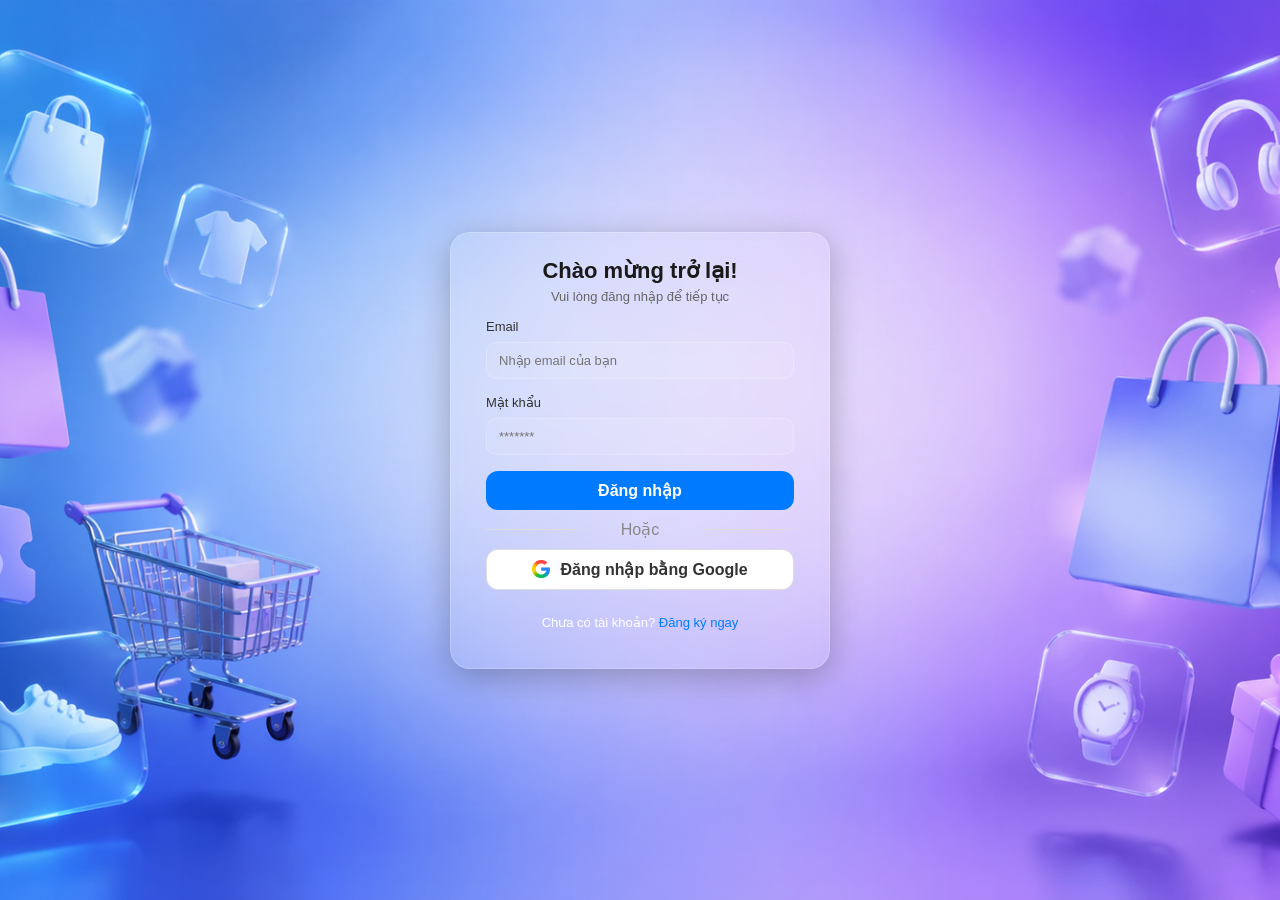
<file: views/admin/banner.html>
<!doctype html>
<html lang="vi">
  <head>
    <meta charset="UTF-8" />
    <meta name="viewport" content="width=device-width, initial-scale=1.0" />
    <title>Quản lý Banner — SmartCart</title>
    <link
      href="https://fonts.googleapis.com/css2?family=Be+Vietnam+Pro:wght@400;500;600&display=swap"
      rel="stylesheet"
    />
    <link rel="stylesheet" href="/css/admin/admin.css" />
    <link rel="stylesheet" href="/css/admin/banner.css" />
  </head>
  <body>
    <div class="admin-layout">
      <aside class="sidebar" id="sidebar"></aside>

      <main class="main-content">
        <header class="topbar">
          <button class="sidebar-toggle" id="sidebarToggle">≡</button>
          <h1 class="page-title">Quản lý Banner</h1>
          <div class="topbar-right">
            <span class="topbar-time" id="currentTime"></span>
            <button class="btn-primary" id="btnOpenAdd">+ Thêm Banner</button>
          </div>
        </header>

        <div class="page-body">
          <div class="stat-grid" style="grid-template-columns: repeat(3, 1fr)">
            <div class="stat-card stat-green">
              <div class="stat-value" id="stat-total">—</div>
              <div class="stat-label">Tổng banner</div>
              <div class="stat-icon">◈</div>
            </div>
            <div class="stat-card stat-blue">
              <div class="stat-value" id="stat-active">—</div>
              <div class="stat-label">Đang hiển thị</div>
              <div class="stat-icon">◉</div>
            </div>
            <div class="stat-card stat-red">
              <div class="stat-value" id="stat-inactive">—</div>
              <div class="stat-label">Đã ẩn</div>
              <div class="stat-icon">✕</div>
            </div>
          </div>

          <div class="section-card">
            <div class="section-header">
              <h2 class="section-title">Danh sách Banner</h2>
              <div class="section-tools">
                <select id="filterStatus" class="input-select">
                  <option value="">Tất cả</option>
                  <option value="active">Đang hiển thị</option>
                  <option value="inactive">Đã ẩn</option>
                </select>
              </div>
            </div>

            <div class="table-wrap">
              <table class="admin-table">
                <thead>
                  <tr>
                    <th>Ảnh</th>
                    <th>Tiêu đề</th>
                    <th>Link</th>
                    <th>Vị trí</th>
                    <th>Trạng thái</th>
                    <th>Ngày tạo</th>
                    <th>Thao tác</th>
                  </tr>
                </thead>
                <tbody id="bannersTable">
                  <tr>
                    <td colspan="7" class="table-loading">Đang tải...</td>
                  </tr>
                </tbody>
              </table>
            </div>
          </div>
        </div>
      </main>
    </div>

    <!-- MODAL THÊM BANNER -->
    <div class="modal-overlay" id="modalAdd">
      <div class="modal" style="max-width: 500px">
        <div class="modal-header">
          <h2 class="modal-title">Thêm Banner mới</h2>
          <button class="modal-close" id="btnCloseAdd">✕</button>
        </div>
        <div class="modal-body">
          <div class="form-group">
            <label
              >Tiêu đề
              <span style="color: var(--text-muted); font-size: 11px"
                >(tuỳ chọn)</span
              ></label
            >
            <input
              type="text"
              id="inputTitle"
              placeholder="Nhập tiêu đề banner"
            />
          </div>
          <div class="form-group">
            <label
              >Link khi click
              <span style="color: var(--text-muted); font-size: 11px"
                >(tuỳ chọn)</span
              ></label
            >
            <input type="text" id="inputLink" placeholder="https://..." />
          </div>
          <div class="form-group">
            <label>Vị trí hiển thị</label>
            <select id="inputPosition">
              <option value="HERO">Banner chính (Hero)</option>
              <option value="SUB">Banner phụ</option>
              <option value="POPUP">Popup</option>
            </select>
          </div>
          <div class="form-group">
            <label>Ảnh Banner <span class="required">*</span></label>
            <input type="file" id="inputImage" accept="image/*" />
            <div class="image-preview" id="imagePreview">
              <span>Chưa có ảnh</span>
            </div>
          </div>
          <div id="addError" class="form-error"></div>
        </div>
        <div class="modal-footer">
          <button class="btn-secondary" id="btnCancelAdd">Huỷ</button>
          <button class="btn-primary" id="btnSubmitAdd">Thêm Banner</button>
        </div>
      </div>
    </div>

    <script src="/js/config.js"></script>
    <script src="/js/components/sidebar.js"></script>
    <script src="/js/admin/admin-utils.js"></script>
    <script src="/js/admin/banner.js"></script>
    <script>
      renderSidebar("banners");
    </script>
  </body>
</html>
</file>
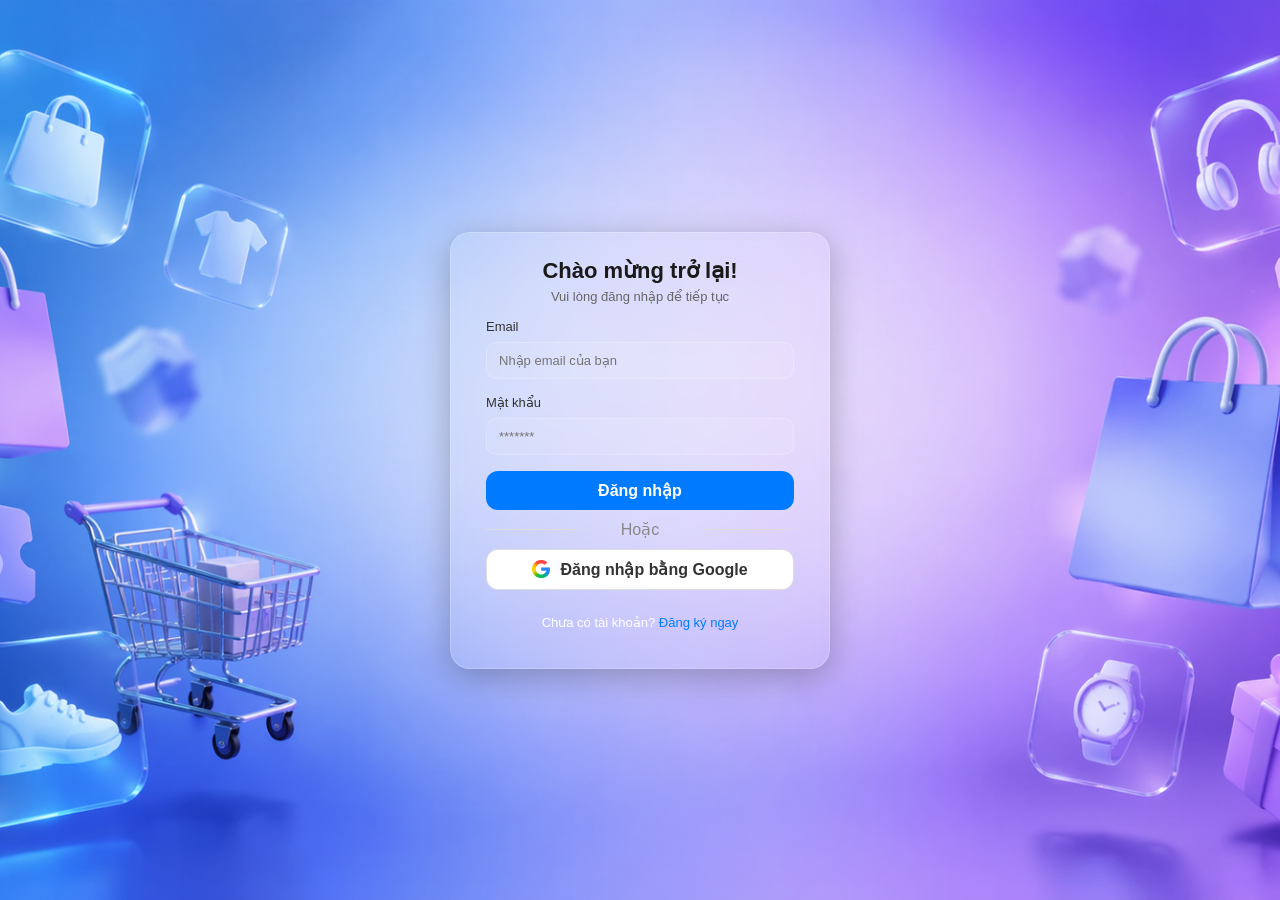
<file: views/admin/cart.html>
<!doctype html>
<html lang="vi">
  <head>
    <meta charset="UTF-8" />
    <meta name="viewport" content="width=device-width, initial-scale=1.0" />
    <title>Quản trị SmartCart</title>
    <link rel="preconnect" href="https://fonts.googleapis.com" />
    <link
      href="https://fonts.googleapis.com/css2?family=Be+Vietnam+Pro:wght@400;500;600&display=swap"
      rel="stylesheet"
    />
    <link rel="stylesheet" href="/css/admin/admin.css" />
    <link rel="stylesheet" href="/css/admin/cart.css" />
  </head>
  <body>
    <div class="admin-layout">
      <aside class="sidebar" id="sidebar"></aside>

      <main class="main-content">
        <header class="topbar">
          <button class="sidebar-toggle" id="sidebarToggle">≡</button>
          <h1 class="page-title" id="pageTitle">Thống kê giỏ hàng</h1>
          <div class="topbar-right">
            <span class="topbar-time" id="currentTime"></span>
          </div>
        </header>

        <div class="page-body">
          <div class="dashboard-stats">
            <div class="stat-card blue">
              <div class="stat-icon-c">🛒</div>
              <div class="stat-info">
                <h3>Giỏ hàng Active (24h)</h3>
                <p class="stat-number" id="statActive">--</p>
              </div>
            </div>

            <div class="stat-card orange">
              <div class="stat-icon-c">⚠️</div>
              <div class="stat-info">
                <h3>Giỏ hàng Bị Bỏ Quên</h3>
                <p class="stat-number" id="statAbandoned">--</p>
              </div>
            </div>

            <div class="stat-card green">
              <div class="stat-icon-c">📈</div>
              <div class="stat-info">
                <h3>Tỉ lệ Chuyển đổi</h3>
                <p class="stat-number" id="statConversion">--%</p>
              </div>
            </div>
          </div>

          <div class="section-card" style="margin-top: 30px">
            <div class="section-header">
              <h2 class="section-title">
                🔥 Top 5 Sản Phẩm Nằm Trong Giỏ Nhiều Nhất
              </h2>
            </div>
            <div class="table-wrap">
              <table class="admin-table">
                <thead>
                  <tr>
                    <th>Xếp hạng</th>
                    <th>Sản phẩm</th>
                    <th>Đơn giá</th>
                    <th>Đang nằm trong (Giỏ)</th>
                  </tr>
                </thead>
                <tbody id="leaderboardTable">
                  <tr>
                    <td colspan="4" class="table-loading">
                      Đang tải dữ liệu...
                    </td>
                  </tr>
                </tbody>
              </table>
            </div>
          </div>
        </div>
      </main>
    </div>

    <script src="/js/config.js"></script>
    <script src="/js/admin/admin-utils.js"></script>
    <script src="/js/components/sidebar.js"></script>
    <script src="/js/admin/cart.js"></script>
    <script>
      renderSidebar("cart");
    </script>
  </body>
</html>
</file>
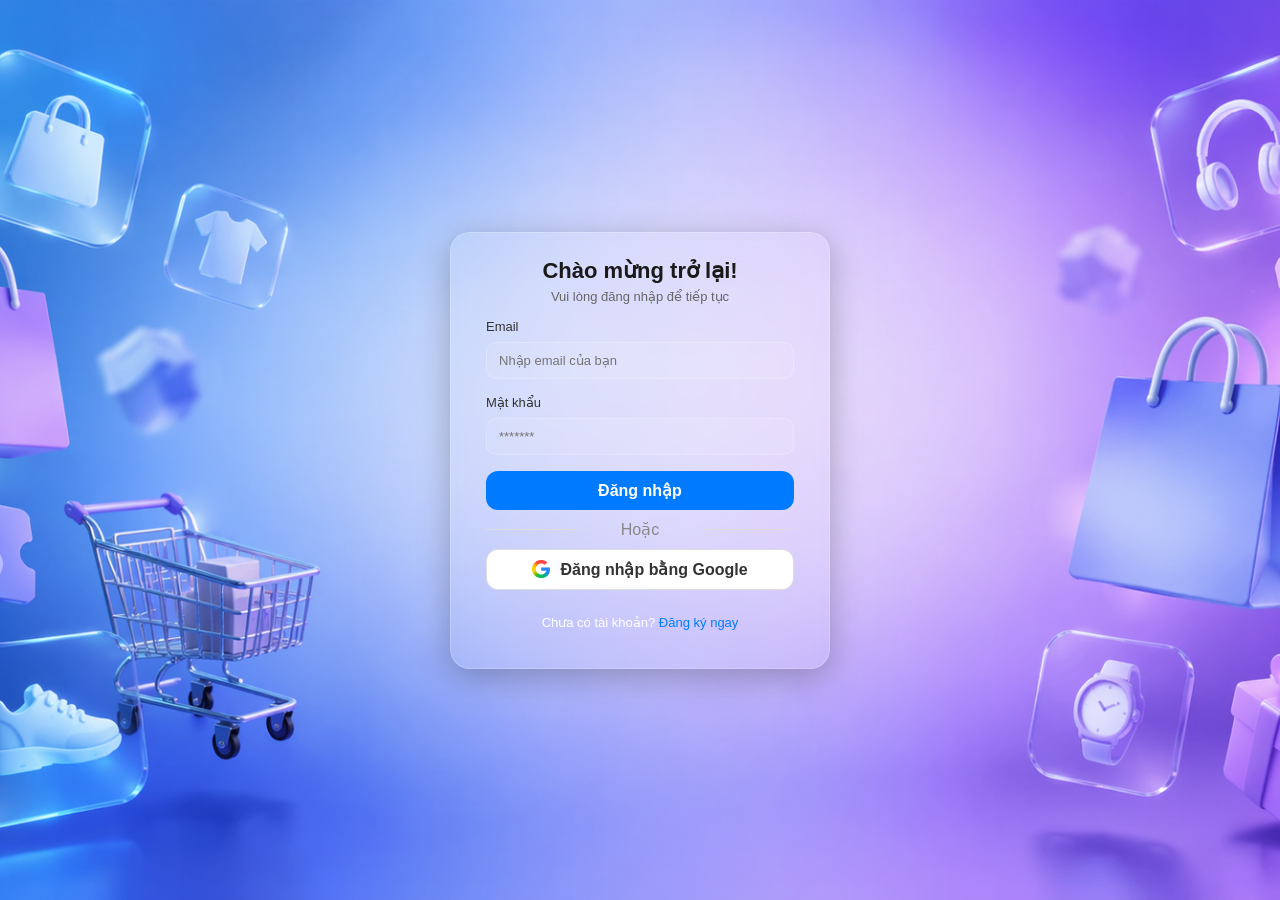
<file: views/admin/orders.html>
<!doctype html>
<html lang="vi">
  <head>
    <meta charset="UTF-8" />
    <meta name="viewport" content="width=device-width, initial-scale=1.0" />
    <title>Đơn hàng — Quản trị SmartCart</title>
    <link rel="preconnect" href="https://fonts.googleapis.com" />
    <link
      href="https://fonts.googleapis.com/css2?family=Be+Vietnam+Pro:wght@400;500;600&display=swap"
      rel="stylesheet"
    />
    <link rel="stylesheet" href="/css/admin/admin.css" />
  </head>
  <body>
    <div class="admin-layout">
      <aside class="sidebar" id="sidebar"></aside>

      <main class="main-content">
        <header class="topbar">
          <button class="sidebar-toggle" id="sidebarToggle">≡</button>
          <h1 class="page-title" id="pageTitle">Quản lý đơn hàng</h1>
          <div class="topbar-right">
            <span class="topbar-time" id="currentTime"></span>
          </div>
        </header>

        <div class="page-body">
          <!-- STAT CARDS -->
          <div class="stat-grid">
            <div class="stat-card stat-amber">
              <div class="stat-value" id="stat-pending">—</div>
              <div class="stat-label">Chờ xử lý</div>
              <div class="stat-icon"></div>
            </div>
            <div class="stat-card stat-blue">
              <div class="stat-value" id="stat-processing">—</div>
              <div class="stat-label">Đang xử lý</div>
              <div class="stat-icon"></div>
            </div>
            <div class="stat-card stat-green">
              <div class="stat-value" id="stat-delivered">—</div>
              <div class="stat-label">Đã giao</div>
              <div class="stat-icon"></div>
            </div>
            <div class="stat-card stat-red">
              <div class="stat-value" id="stat-cancelled">—</div>
              <div class="stat-label">Đã huỷ</div>
              <div class="stat-icon"></div>
            </div>
            <div class="stat-card stat-amber">
              <div class="stat-value" id="stat-returned">—</div>
              <div class="stat-label">Hoàn hàng</div>
              <div class="stat-icon"></div>
            </div>
          </div>

          <!-- BẢNG ĐƠN HÀNG -->
          <div class="section-card">
            <div class="section-header">
              <h2 class="section-title">Danh sách đơn hàng</h2>
              <div class="section-tools">
                <select id="filterStatus" class="input-select">
                  <option value="">Tất cả trạng thái</option>
                  <option value="PENDING">Chờ xử lý</option>
                  <option value="PROCESSING">Đang xử lý</option>
                  <option value="SHIPPED">Đang giao</option>
                  <option value="DELIVERED">Đã giao</option>
                  <option value="CANCELLED">Đã huỷ</option>
                  <option value="RETURNED">Hoàn hàng</option>
                </select>
              </div>
            </div>

            <div class="table-wrap">
              <table class="admin-table">
                <thead>
                  <tr>
                    <th>Mã đơn</th>
                    <th>Khách hàng</th>
                    <th>Số sản phẩm</th>
                    <th>Tổng tiền</th>
                    <th>Trạng thái</th>
                    <th>Ngày đặt</th>
                    <th>Thao tác</th>
                  </tr>
                </thead>
                <tbody id="ordersTable">
                  <tr>
                    <td colspan="7" class="table-loading">Đang tải...</td>
                  </tr>
                </tbody>
              </table>
            </div>
          </div>
        </div>
      </main>
    </div>

    <!-- MODAL CẬP NHẬT TRẠNG THÁI -->
    <div class="modal-overlay" id="modalStatus">
      <div class="modal" style="max-width: 420px">
        <div class="modal-header">
          <h2 class="modal-title">Cập nhật trạng thái</h2>
          <button class="modal-close" id="btnCloseStatus">✕</button>
        </div>
        <div class="modal-body">
          <p
            style="
              font-size: 13px;
              color: var(--text-secondary);
              margin-bottom: 8px;
            "
          >
            Đơn hàng <strong id="statusOrderId"></strong>
          </p>
          <div class="form-group">
            <label>Trạng thái mới</label>
            <select id="selectStatus" class="input-select" style="width: 100%">
              <option value="PENDING">Chờ xử lý</option>
              <option value="PROCESSING">Đang xử lý</option>
              <option value="SHIPPED">Đang giao</option>
              <option value="DELIVERED">Đã giao</option>
              <option value="CANCELLED">Đã huỷ</option>
              <option value="RETURNED">Hoàn hàng</option>
            </select>
          </div>
          <div id="statusError" class="form-error"></div>
        </div>
        <div class="modal-footer">
          <button class="btn-secondary" id="btnCancelStatus">Huỷ</button>
          <button class="btn-primary" id="btnSubmitStatus">Cập nhật</button>
        </div>
      </div>
    </div>

    <!-- MODAL CHI TIẾT ĐƠN HÀNG -->
    <div class="modal-overlay" id="modalDetail">
      <div class="modal" style="max-width: 640px">
        <div class="modal-header">
          <h2 class="modal-title">
            Chi tiết đơn hàng <span id="detailOrderId"></span>
          </h2>
          <button class="modal-close" id="btnCloseDetail">✕</button>
        </div>
        <div class="modal-body" id="detailContent">
          <p class="table-loading">Đang tải...</p>
        </div>
      </div>
    </div>

    <script src="/js/config.js"></script>
    <script src="/js/components/sidebar.js"></script>
    <script src="/js/admin/admin-utils.js"></script>
    <script src="/js/admin/orders.js"></script>
    <script>
      renderSidebar("orders");
    </script>
  </body>
</html>
</file>
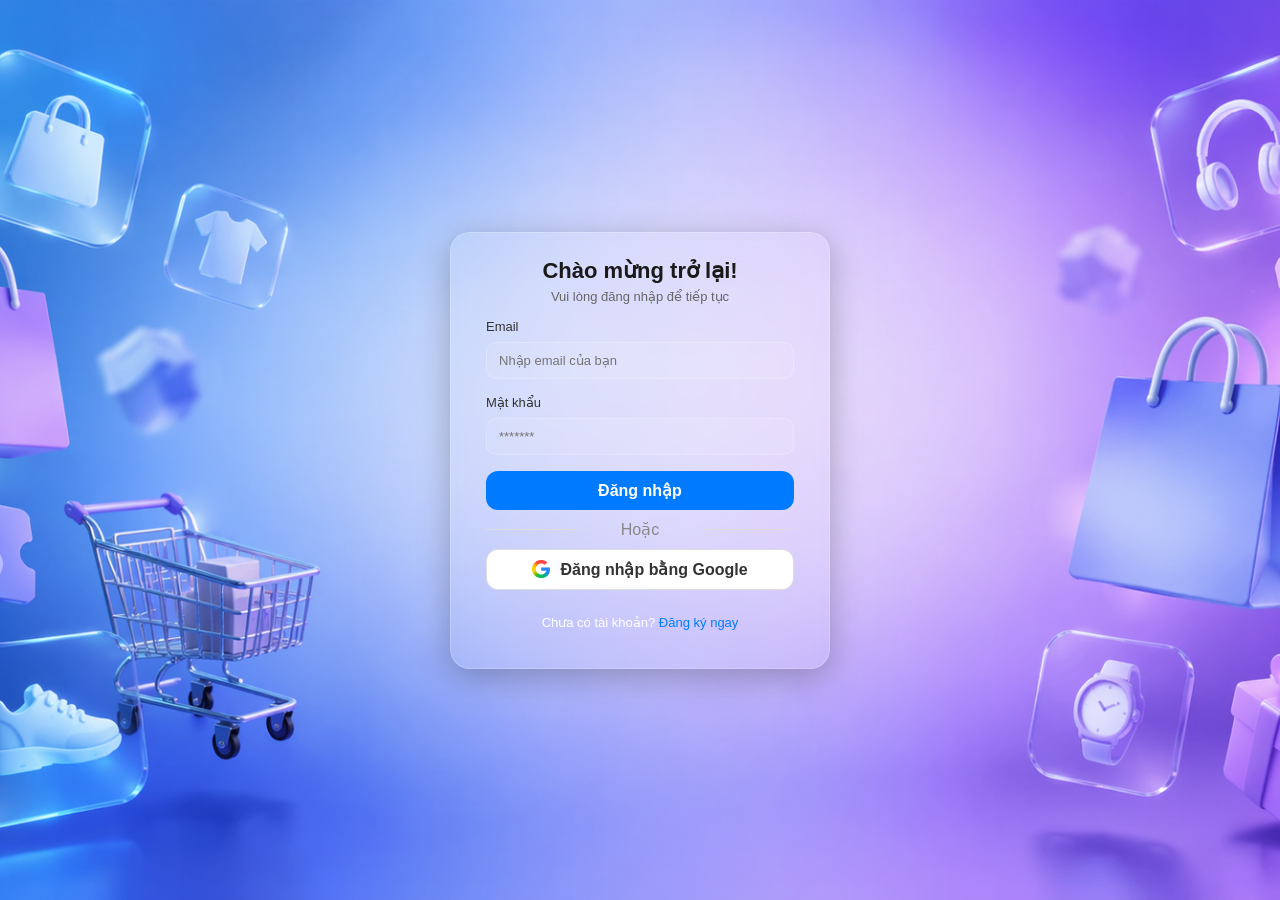
<file: views/admin/payment.html>
<!doctype html>
<html lang="vi">
  <head>
    <meta charset="UTF-8" />
    <meta name="viewport" content="width=device-width, initial-scale=1.0" />
    <title>Thanh toán — Quản trị SmartCart</title>
    <link rel="preconnect" href="https://fonts.googleapis.com" />
    <link
      href="https://fonts.googleapis.com/css2?family=Be+Vietnam+Pro:wght@400;500;600&display=swap"
      rel="stylesheet"
    />
    <link rel="stylesheet" href="/css/admin/admin.css" />
    <link rel="stylesheet" href="/css/admin/payment.css" />
  </head>
  <body>
    <div class="admin-layout">
      <aside class="sidebar" id="sidebar"></aside>

      <main class="main-content">
        <header class="topbar">
          <button class="sidebar-toggle" id="sidebarToggle">≡</button>
          <h1 class="page-title">Quản lý Thanh toán</h1>
          <div class="topbar-right">
            <span class="topbar-time" id="currentTime"></span>
          </div>
        </header>

        <div class="page-body">
          <!-- STAT CARDS -->
          <div class="stat-grid">
            <div class="stat-card stat-green">
              <div class="stat-value" id="stat-total-revenue">—</div>
              <div class="stat-label">Tổng doanh thu</div>
              <div class="stat-icon">◇</div>
            </div>
            <div class="stat-card stat-blue">
              <div class="stat-value" id="stat-completed">—</div>
              <div class="stat-label">Hoàn thành</div>
              <div class="stat-icon">◉</div>
            </div>
            <div class="stat-card stat-amber">
              <div class="stat-value" id="stat-pending">—</div>
              <div class="stat-label">Chờ xử lý</div>
              <div class="stat-icon">◈</div>
            </div>
            <div class="stat-card stat-red">
              <div class="stat-value" id="stat-cancelled">—</div>
              <div class="stat-label">Đã huỷ</div>
              <div class="stat-icon">✕</div>
            </div>
          </div>

          <!-- BẢNG LỊCH SỬ -->
          <div class="section-card">
            <div class="section-header">
              <h2 class="section-title">Lịch sử giao dịch</h2>
              <div class="section-tools">
                <select id="filterMethod" class="input-select">
                  <option value="">Tất cả phương thức</option>
                  <option value="VNPAY">VNPay</option>
                  <option value="MOMO">MoMo</option>
                  <option value="ZALOPAY">ZaloPay</option>
                  <option value="CASH">Tiền mặt (COD)</option>
                  <option value="BANK_TRANSFER">Chuyển khoản</option>
                </select>
                <select id="filterStatus" class="input-select">
                  <option value="">Tất cả trạng thái</option>
                  <option value="PENDING">Chờ xử lý</option>
                  <option value="COMPLETED">Hoàn thành</option>
                  <option value="CANCELLED">Đã huỷ</option>
                </select>
              </div>
            </div>

            <div class="table-wrap">
              <table class="admin-table">
                <thead>
                  <tr>
                    <th>Mã GD</th>
                    <th>Mã đơn</th>
                    <th>Khách hàng</th>
                    <th>Số tiền</th>
                    <th>Phương thức</th>
                    <th>Trạng thái</th>
                    <th>Ngày tạo</th>
                    <th>Thao tác</th>
                  </tr>
                </thead>
                <tbody id="paymentsTable">
                  <tr>
                    <td colspan="8" class="table-loading">Đang tải...</td>
                  </tr>
                </tbody>
              </table>
            </div>
          </div>
        </div>
      </main>
    </div>

    <!-- MODAL CẬP NHẬT TRẠNG THÁI -->
    <div class="modal-overlay" id="modalStatus">
      <div class="modal" style="max-width: 400px">
        <div class="modal-header">
          <h2 class="modal-title">Cập nhật thanh toán</h2>
          <button class="modal-close" id="btnCloseModal">✕</button>
        </div>
        <div class="modal-body">
          <p
            style="
              font-size: 13px;
              color: var(--text-secondary);
              margin-bottom: 12px;
            "
          >
            Giao dịch <strong id="modalPaymentId"></strong> — Đơn hàng
            <strong id="modalOrderId"></strong>
          </p>
          <div class="form-group">
            <label>Trạng thái mới</label>
            <select id="selectStatus" class="input-select" style="width: 100%">
              <option value="PENDING">Chờ xử lý</option>
              <option value="COMPLETED">Hoàn thành</option>
              <option value="CANCELLED">Đã huỷ</option>
            </select>
          </div>
          <div id="modalError" class="form-error"></div>
        </div>
        <div class="modal-footer">
          <button class="btn-secondary" id="btnCancelModal">Huỷ</button>
          <button class="btn-primary" id="btnSubmitModal">Cập nhật</button>
        </div>
      </div>
    </div>

    <script src="/js/config.js"></script>
    <script src="/js/components/sidebar.js"></script>
    <script src="/js/admin/admin-utils.js"></script>
    <script src="/js/admin/payment.js"></script>
    <script>
      renderSidebar("payment");
    </script>
  </body>
</html>
</file>
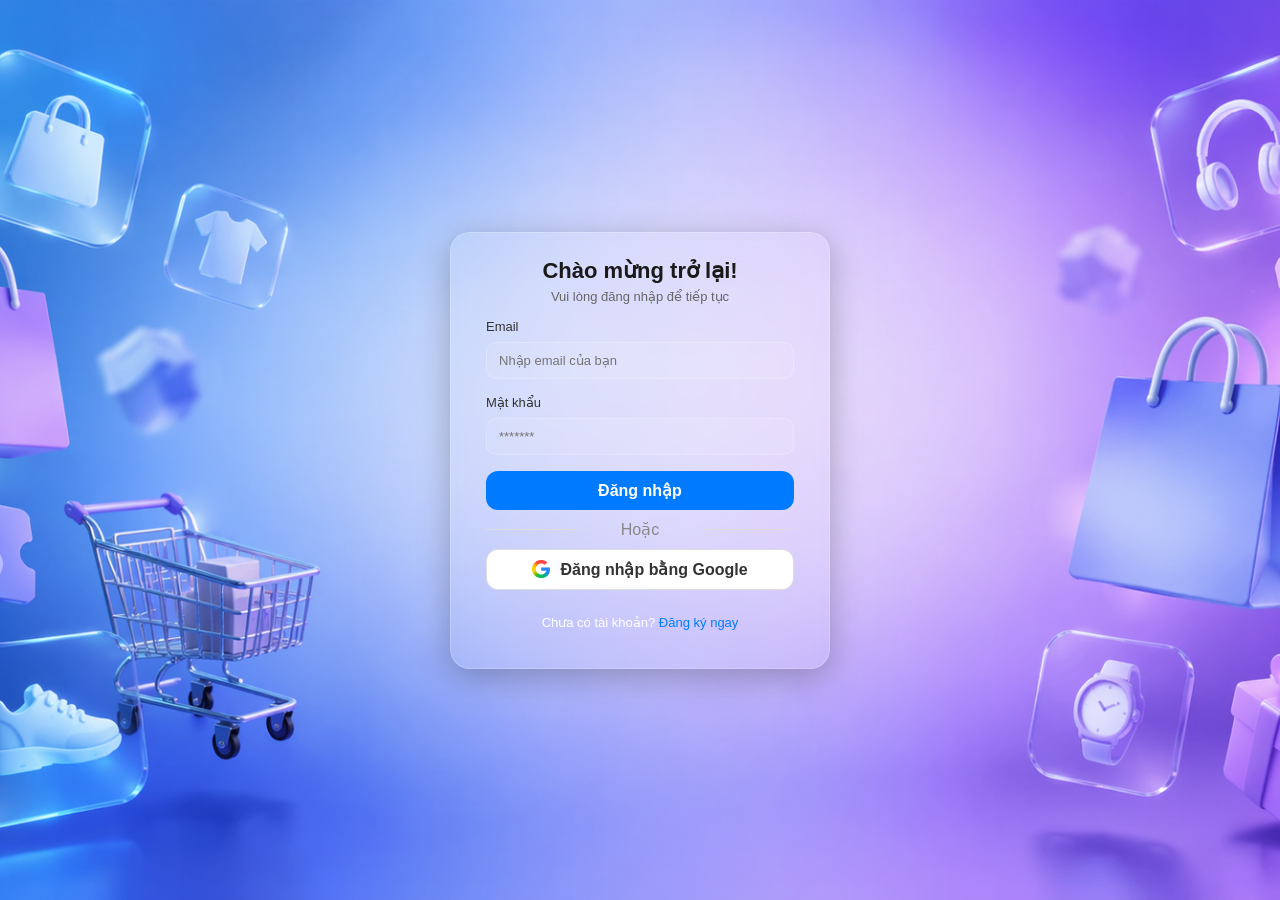
<file: views/admin/products.html>
<!doctype html>
<html lang="vi">
  <head>
    <meta charset="UTF-8" />
    <meta name="viewport" content="width=device-width, initial-scale=1.0" />
    <title>Sản phẩm — Quản trị SmartCart</title>
    <link rel="preconnect" href="https://fonts.googleapis.com" />
    <link
      href="https://fonts.googleapis.com/css2?family=Be+Vietnam+Pro:wght@400;500;600&display=swap"
      rel="stylesheet"
    />
    <link rel="stylesheet" href="/css//admin/admin.css" />
    <link rel="stylesheet" href="/css/admin/products.css" />
  </head>
  <body>
    <div class="admin-layout">
      <aside class="sidebar" id="sidebar"></aside>

      <main class="main-content">
        <header class="topbar">
          <button class="sidebar-toggle" id="sidebarToggle">≡</button>
          <h1 class="page-title">Sản phẩm</h1>
          <div class="topbar-right">
            <span class="topbar-time" id="currentTime"></span>
            <button class="btn-primary" id="btnOpenAdd">+ Thêm sản phẩm</button>
          </div>
        </header>

        <div class="page-body">
          <div class="section-card">
            <div class="section-header">
              <h2 class="section-title">Danh sách sản phẩm</h2>
              <div class="section-tools">
                <input
                  type="text"
                  id="searchInput"
                  placeholder="Tìm kiếm sản phẩm..."
                  class="input-search"
                />
                <select id="filterCategory" class="input-select">
                  <option value="">Tất cả danh mục</option>
                </select>
              </div>
            </div>

            <div class="table-wrap">
              <table class="admin-table">
                <thead>
                  <tr>
                    <th>Ảnh</th>
                    <th>Tên sản phẩm</th>
                    <th>Danh mục</th>
                    <th>Giá</th>
                    <th>Tồn kho</th>
                    <th>Ngày tạo</th>
                    <th>Thao tác</th>
                  </tr>
                </thead>
                <tbody id="productsTable">
                  <tr>
                    <td colspan="7" class="table-loading">Đang tải...</td>
                  </tr>
                </tbody>
              </table>
            </div>
          </div>
        </div>
      </main>
    </div>

    <!-- MODAL THÊM / SỬA -->
    <div class="modal-overlay" id="modalOverlay">
      <div class="modal">
        <div class="modal-header">
          <h2 class="modal-title" id="modalTitle">Thêm sản phẩm</h2>
          <button class="modal-close" id="btnCloseModal">✕</button>
        </div>

        <div class="modal-body">
          <div class="form-row">
            <div class="form-group">
              <label>Tên sản phẩm <span class="required">*</span></label>
              <input
                type="text"
                id="inputName"
                placeholder="Nhập tên sản phẩm"
              />
            </div>
            <div class="form-group">
              <label>Danh mục <span class="required">*</span></label>
              <select id="inputCategory">
                <option value="">Chọn danh mục</option>
              </select>
            </div>
          </div>

          <div class="form-row">
            <div class="form-group">
              <label>Giá <span class="required">*</span></label>
              <input type="number" id="inputPrice" placeholder="Nhập giá" />
            </div>
            <div class="form-group">
              <label>Tồn kho <span class="required">*</span></label>
              <input
                type="number"
                id="inputStock"
                placeholder="Nhập số lượng"
              />
            </div>
          </div>

          <div class="form-group">
            <label>Mô tả</label>
            <textarea
              id="inputDescription"
              rows="3"
              placeholder="Nhập mô tả sản phẩm"
            ></textarea>
          </div>

          <div class="form-group">
            <label>Ảnh sản phẩm</label>
            <input type="file" id="inputImage" accept="image/*" />
            <div class="image-preview" id="imagePreview">
              <span>Chưa có ảnh</span>
            </div>
          </div>

          <div id="formError" class="form-error"></div>
        </div>

        <div class="modal-footer">
          <button class="btn-secondary" id="btnCancelModal">Huỷ</button>
          <button class="btn-primary" id="btnSubmitModal">Lưu sản phẩm</button>
        </div>
      </div>
    </div>

    <script src="/js/config.js"></script>
    <script src="/js/components/sidebar.js"></script>
    <script src="/js/admin/admin-utils.js"></script>
    <script src="/js/admin/products.js"></script>
    <script>
      renderSidebar("products");
    </script>
  </body>
</html>
</file>
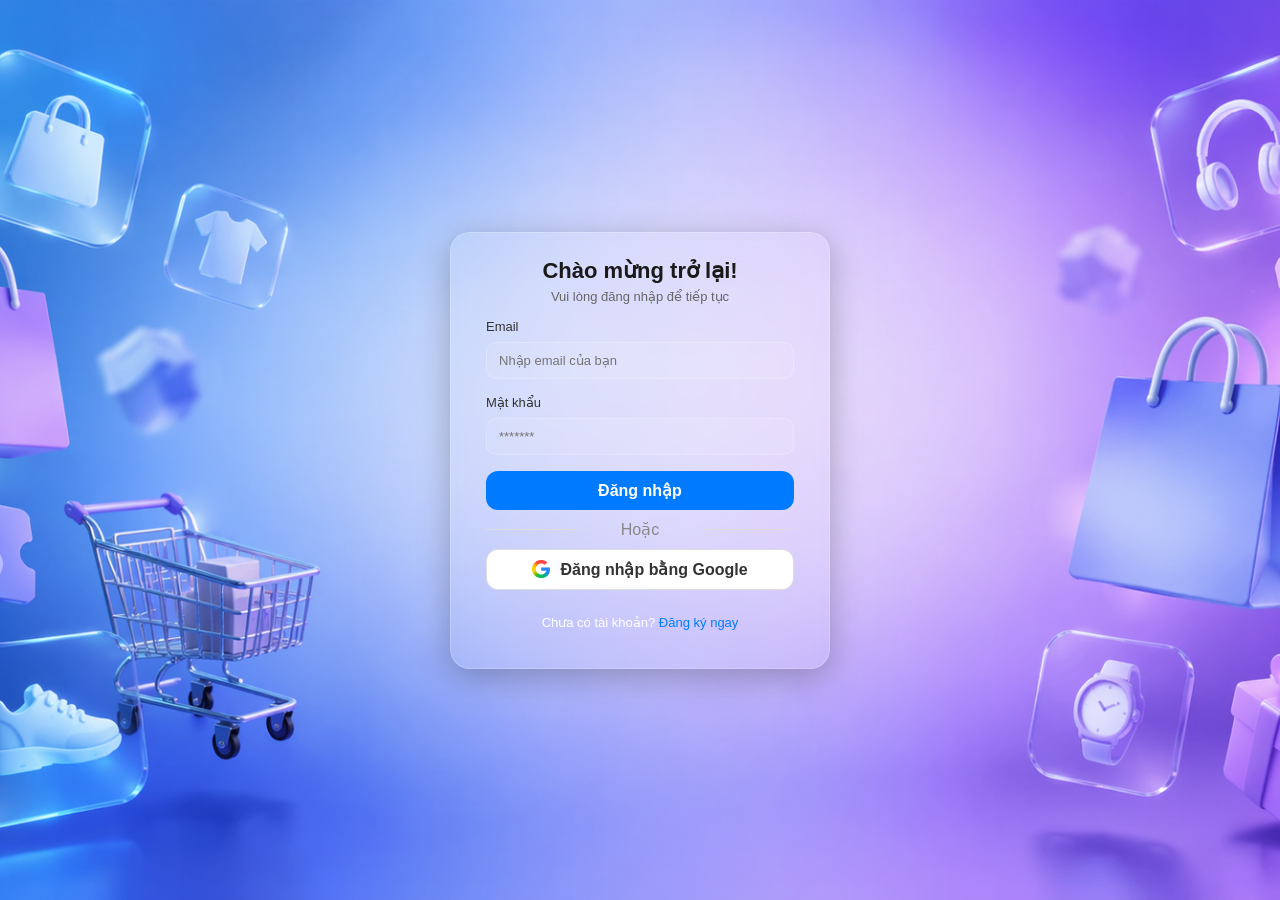
<file: views/admin/reviews.html>
<!doctype html>
<html lang="vi">
  <head>
    <meta charset="UTF-8" />
    <meta name="viewport" content="width=device-width, initial-scale=1.0" />
    <title>Sản phẩm — Quản trị SmartCart</title>
    <link rel="preconnect" href="https://fonts.googleapis.com" />
    <link
      href="https://fonts.googleapis.com/css2?family=Be+Vietnam+Pro:wght@400;500;600&display=swap"
      rel="stylesheet"
    />
    <link rel="stylesheet" href="/css//admin/admin.css" />
    <link rel="stylesheet" href="/css/admin/reviews.css" />
  </head>
  <body>
    <div class="admin-layout">
      <aside class="sidebar" id="sidebar"></aside>

      <main class="main-content">
        <header class="topbar">
          <button class="sidebar-toggle" id="sidebarToggle">≡</button>
          <h1 class="page-title">Quản lý đánh giá</h1>
          <div class="topbar-right">
            <span class="topbar-time" id="currentTime"></span>
          </div>
        </header>

        <div class="page-body">
          <div class="dashboard-stats">
            <div class="stat-card blue">
              <div class="stat-icon-r">💬</div>
              <div class="stat-info">
                <h3>Tổng Đánh Giá</h3>
                <p class="stat-number" id="statTotal">--</p>
              </div>
            </div>

            <div class="stat-card yellow">
              <div class="stat-icon-r">⭐</div>
              <div class="stat-info">
                <h3>Điểm Trung Bình</h3>
                <p class="stat-number" id="statAverage">-- / 5.0</p>
              </div>
            </div>

            <div class="stat-card red">
              <div class="stat-icon-r">🚨</div>
              <div class="stat-info">
                <h3>Cảnh báo (1-2 Sao)</h3>
                <p class="stat-number" id="statBadReviews">--</p>
              </div>
            </div>
          </div>

          <div class="section-card" style="margin-top: 30px">
            <div class="section-header">
              <h2 class="section-title">Danh sách đánh giá mới nhất</h2>
              <div class="filter-toolbar">
                <select
                  id="filterRating"
                  class="filter-rating"
                  onchange="applyFilters()"
                >
                  <option value="ALL">🌟 Tất cả số sao</option>
                  <option value="5">5 Sao</option>
                  <option value="4">4 Sao</option>
                  <option value="3">3 Sao</option>
                  <option value="2">2 Sao</option>
                  <option value="1">1 Sao</option>
                </select>

                <select
                  id="filterStatus"
                  class="filter-status"
                  onchange="applyFilters()"
                >
                  <option value="ALL">📌 Tất cả trạng thái</option>
                  <option value="ACTIVE">Đang hiển thị</option>
                  <option value="HIDDEN">Đã ẩn</option>
                </select>

                <input
                  type="text"
                  id="filterSearch"
                  placeholder="Gõ tên sản phẩm..."
                  class="filter-search"
                  onchange="applyFilters()"
                />
              </div>
            </div>
            <div class="table-wrap">
              <table class="admin-table">
                <thead>
                  <tr>
                    <th>Người Đánh Giá</th>
                    <th>Sản Phẩm</th>
                    <th>Đánh Giá & Nội Dung</th>
                    <th>Trạng Thái</th>
                    <th>Thao Tác</th>
                  </tr>
                </thead>
                <tbody id="reviewsTable">
                  <tr>
                    <td colspan="5" class="table-loading">
                      Đang tải dữ liệu...
                    </td>
                  </tr>
                </tbody>
              </table>
            </div>
          </div>
        </div>
      </main>
    </div>

    <script src="/js/config.js"></script>
    <script src="/js/components/sidebar.js"></script>
    <script src="/js/admin/admin-utils.js"></script>
    <script src="/js/admin/reviews.js"></script>
    <script>
      renderSidebar("reviews");
    </script>
  </body>
</html>
</file>
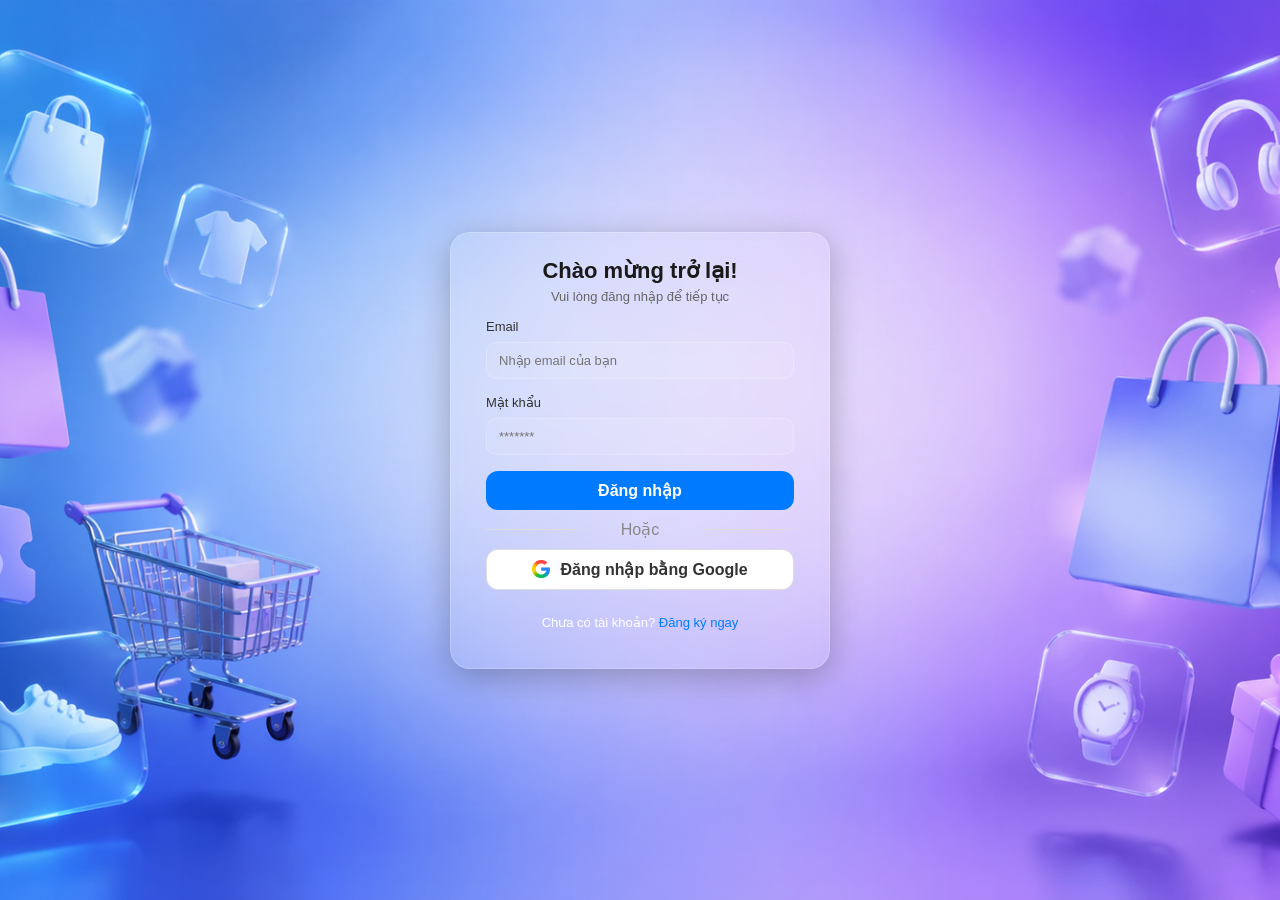
<file: views/admin/shipment.html>
<!DOCTYPE html>
<html lang="vi">
<head>
    <meta charset="UTF-8">
    <meta name="viewport" content="width=device-width, initial-scale=1.0">
    <title>Vận chuyển - SmartCart</title>
    <link rel="preconnect" href="https://fonts.googleapis.com">
    <link href="https://fonts.googleapis.com/css2?family=Be+Vietnam+Pro:wght@400;500;600&display=swap" rel="stylesheet">
    <link rel="stylesheet" href="/css/admin/admin.css">
    <link rel="stylesheet" href="/css/admin/shipment.css">
</head>
<body>

    <div class="admin-layout">

         <!-- SIDEBAR -->
        <aside class="sidebar" id="sidebar"></aside>

        <!-- MAIN CONTENT -->
        <main class="main-content">

            <!-- TOPBAR -->
            <header class="topbar">
                <button class="sidebar-toggle" id="sidebarToggle">≡</button>
                <h1 class="page-title">Vận chuyển</h1>
                <div class="topbar-right">
                    <span class="topbar-time" id="currentTime"></span>
                </div>
            </header>

                <div class="page-body">
                    <div class="section-card">
                        <div class="section-header">
                            <h2 class="section-title">Thông tin vận chuyển</h2>
                            <div class="section-tools">
                                <input type="text" id="searchInput" placeholder="Tìm theo Mã đơn / Mã vận đơn..." class="input-search">
                                <!-- <button class="btn-action btn-primary" onclick="searchShipments()"><svg xmlns="http://www.w3.org/2000/svg" height="24px" viewBox="0 -960 960 960" width="24px" fill="#e3e3e3"><path d="M784-120 532-372q-30 24-69 38t-83 14q-109 0-184.5-75.5T120-580q0-109 75.5-184.5T380-840q109 0 184.5 75.5T640-580q0 44-14 83t-38 69l252 252-56 56ZM380-400q75 0 127.5-52.5T560-580q0-75-52.5-127.5T380-760q-75 0-127.5 52.5T200-580q0 75 52.5 127.5T380-400Z"/></svg></button> -->
                                <select id="statusFilter" class="input-select">
                                    <option value="">Tất cả trạng thái</option>
                                    <option value="PENDING">Chờ lấy hàng</option>
                                    <option value="SHIPPED">Đang giao</option>
                                    <option value="DELIVERED">Đã giao thành công</option>
                                    <option value="RETURNED">Hoàn trả</option>
                                </select>
                            </div>
                        </div>

                        <div class="table">

                        </div>
                        
                    

                    <div class="table-wrap">
                    <table class="admin-table">
                        <thead>
                            <tr>
                                <th>Mã Đơn</th>
                                <th>Đơn vị vận chuyển</th>
                                <th>Mã Vận Đơn</th>
                                <th>Trạng thái</th>
                                <th>Cập nhật cuối</th>
                                <th>Thao tác</th>
                            </tr>
                        </thead>
                        <tbody id="shipmentsTable">
                            <tr><td colspan="6" class="table-loading">Đang tải dữ liệu vận chuyển...</td></tr>
                        </tbody>
                    </table>
                </div>
            </div>
        </main>
    </div>

    <!--Modal-->
    <div class="modal-overlay" id="shipmentModal">
        <div class="modal">
                <div class="modal-header">
                    <h2 class="modal-title" id="modalTitle">Cập nhật đơn hàng <span id="modalOrderId"></span></h2>
                    <button class="btn-close" onclick="closeShipmentModal()">✕</button>
                </div>

                <div class="modal-body">
                    <div class="form-row">
                        <div class="form-group">
                            <label>Đơn vị vận chuyển (Carrier)</label>
                            <input type="text" id="inputCarrier" class="input-text" placeholder="VD: GHTK, J&T, VNPost...">
                        </div>

                        <div class="form-group">
                            <label>Mã vận đơn</label>
                            <input type="text" id="inputTracking" placeholder="Nhập mã do ĐVVC cung cấp...">
                        </div>

                        <div class="form-group">
                            <label>Trạng thái</label>
                            <select id="selectShipmentStatus">
                                <option value="PENDING">Chờ lấy hàng</option>
                                <option value="SHIPPED">Đã xuất kho / Đang giao</option>
                                <option value="DELIVERED">Giao thành công</option>
                                <option value="RETURNED">Chuyển hoàn</option>
                            </select>
                        </div>
                     </div>

                        <div id="formError" class="form-error"></div>
                 </div>

                <div class="modal-footer">
                    <button class="btn-secondary" id="btnCancelModal" onclick="closeShipmentModal()">Huỷ</button>
                    <button class="btn-primary" id="btnSubmitModal" onclick="submitShipmentUpdate()">Lưu thay đổi</button>
                </div>
         </div>
    </div>

    <script src="/js/components/sidebar.js"></script>
    <script src="/js/config.js"></script>
    <script src="/js/admin/admin-utils.js"></script>
    <script src="/js/admin/shipment.js"></script>
    <script>
        // Render sidebar và truyền vào id 'shipments' để nó highlight menu tương ứng
        renderSidebar('shipment');
    </script>
</body>
</html>
</file>
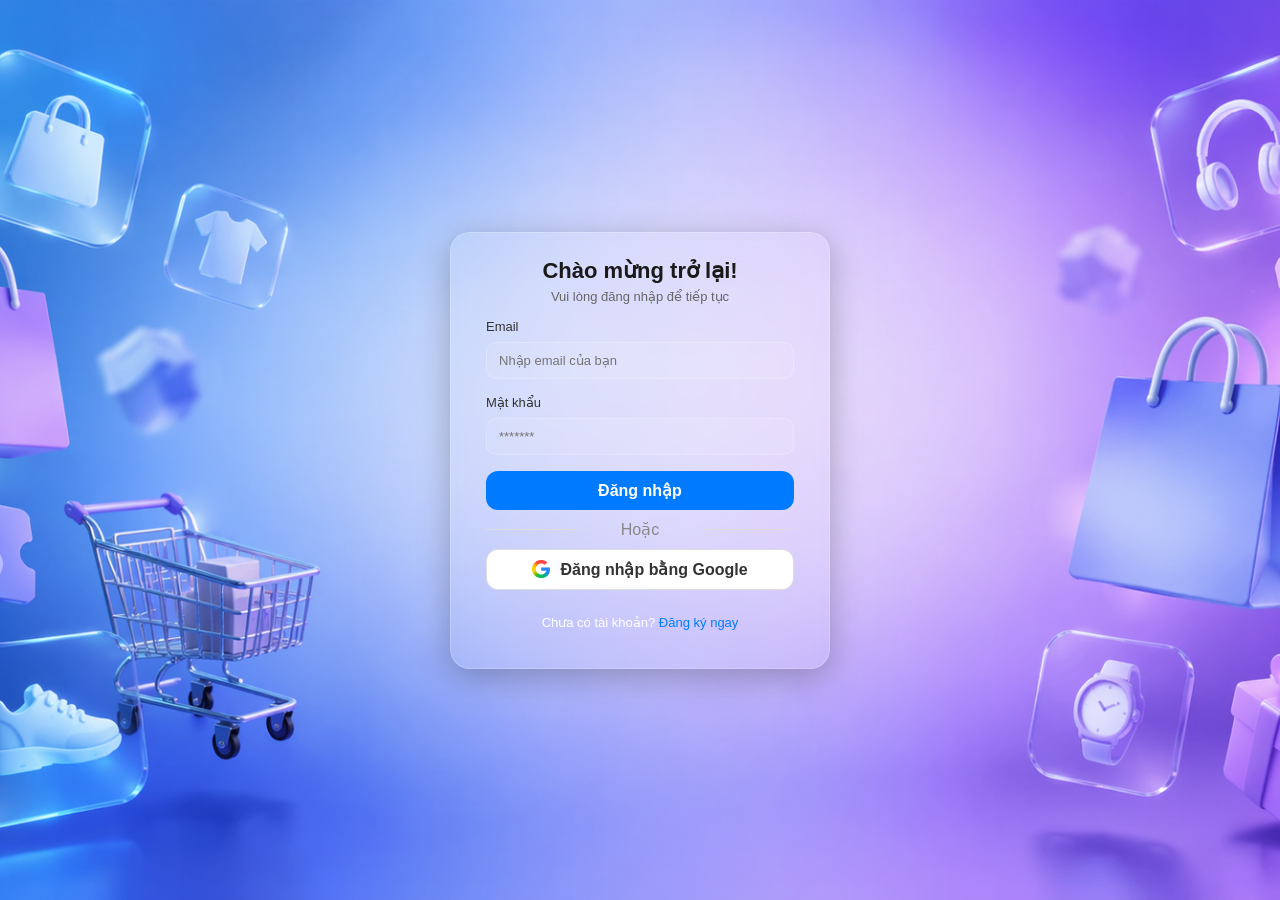
<file: views/admin/users.html>
<!DOCTYPE html>
<html lang="vi">
<head>
    <meta charset="UTF-8">
    <meta name="viewport" content="width=device-width, initial-scale=1.0">
    <title>Người dùng - Quản trị SmartCart</title>
    <link rel="preconnect" href="https://fonts.googleapis.com">
    <link href="https://fonts.googleapis.com/css2?family=Be+Vietnam+Pro:wght@400;500;600&display=swap" rel="stylesheet">
    <link rel="stylesheet" href="/css/admin/admin.css">
</head>
<body>
    
    <div class="admin-layout">

        <!-- SIDEBAR -->
        <aside class="sidebar" id="sidebar"></aside>

        <!-- MAIN CONTENT -->
        <main class="main-content">

            <!-- TOPBAR -->
            <header class="topbar">
                <button class="sidebar-toggle" id="sidebarToggle">≡</button>
                <h1 class="page-title" id="pageTitle">Quản lý người dùng</h1>
                <div class="topbar-right">
                    <span class="topbar-time" id="currentTime"></span>
                </div>
            </header>

             <div class="page-body">
            <div class="section-card">
                <div class="section-header">
                    <h2 class="section-title">Danh sách người dùng</h2>
                    <div class="section-tools">
                        <input type="text" id="searchInput" placeholder="Tìm kiếm người dùng..." class="input-search">
                        <select id="roleFilter" class="input-select" onchange="loadUsers()">
                            <option value="ALL">Tất cả users</option>
                            <option value="ADMIN">Quản trị viên</option>
                            <option value="CUSTOMER">Khách hàng</option>
                        </select>
                    </div>
                </div>

            <div class="table-wrap">
                    <table class="admin-table">
                        <thead>
                            <tr>
                                <th>ID</th>
                                <th>Tên</th>
                                <th>Email</th>
                                <th>Vai trò</th>
                                <th>Ngày tham gia</th>
                                <th>Thao tác</th>
                            </tr>
                        </thead>
                        <tbody id="usersTable">
                            <tr><td colspan="6" class="table-loading">Đang tải...</td></tr>
                        </tbody>
                    </table>
                </div>

        </main>
    </div>

    <script src="/js/config.js"></script>
    <script src="/js/admin/admin-utils.js"></script>
    <script src="/js/components/sidebar.js"></script>
    <script src="/js/admin/users.js"></script>
    <script>
            renderSidebar('users');
    </script>
</body>
</html>
</file>
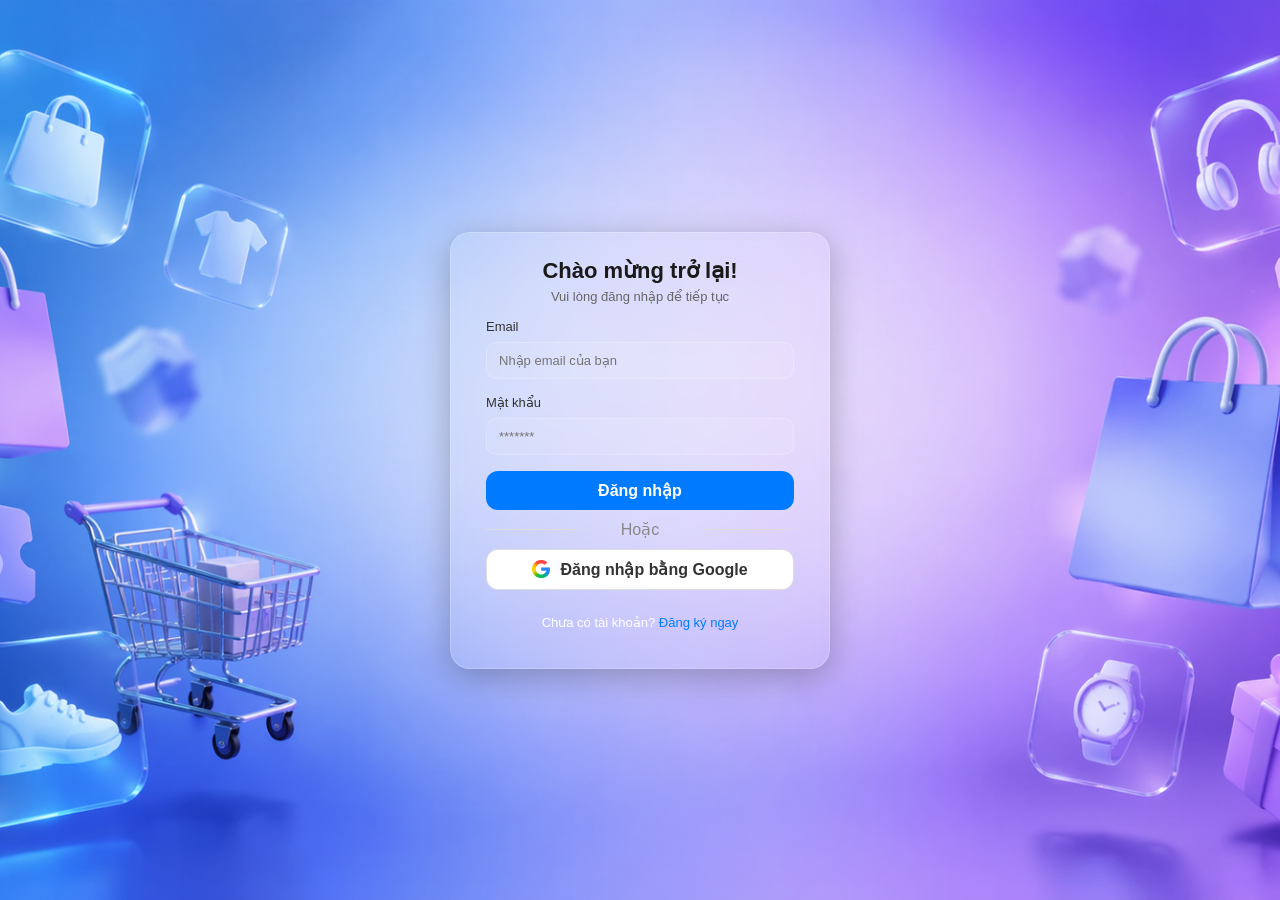
<file: views/auth/google-callback.html>
<!doctype html>
<html>
  <head>
    <title>Đang đăng nhập...</title>
  </head>
  <body>
    <script>
      const params = new URLSearchParams(window.location.search);
      const token = params.get("token");
      const user = params.get("user");

      if (token && user) {
        try {
          const parsedUser = JSON.parse(decodeURIComponent(user));

          localStorage.setItem("token", token);
          localStorage.setItem("user", JSON.stringify(parsedUser));

          const adminRoles = ["ADMIN"];

          if (adminRoles.includes(parsedUser.role)) {
            window.location.href = "/views/admin/dashboard.html";
          } else {
            window.location.href = "index.html";
          }
        } catch (error) {
          console.error("Parse user Lỗi:", error);
          window.location.href = "/views/auth/login.html?error=invalid_user";
        }
      } else {
        window.location.href = "/views/auth/login.html?error=google_failed";
      }
    </script>
  </body>
</html>
</file>
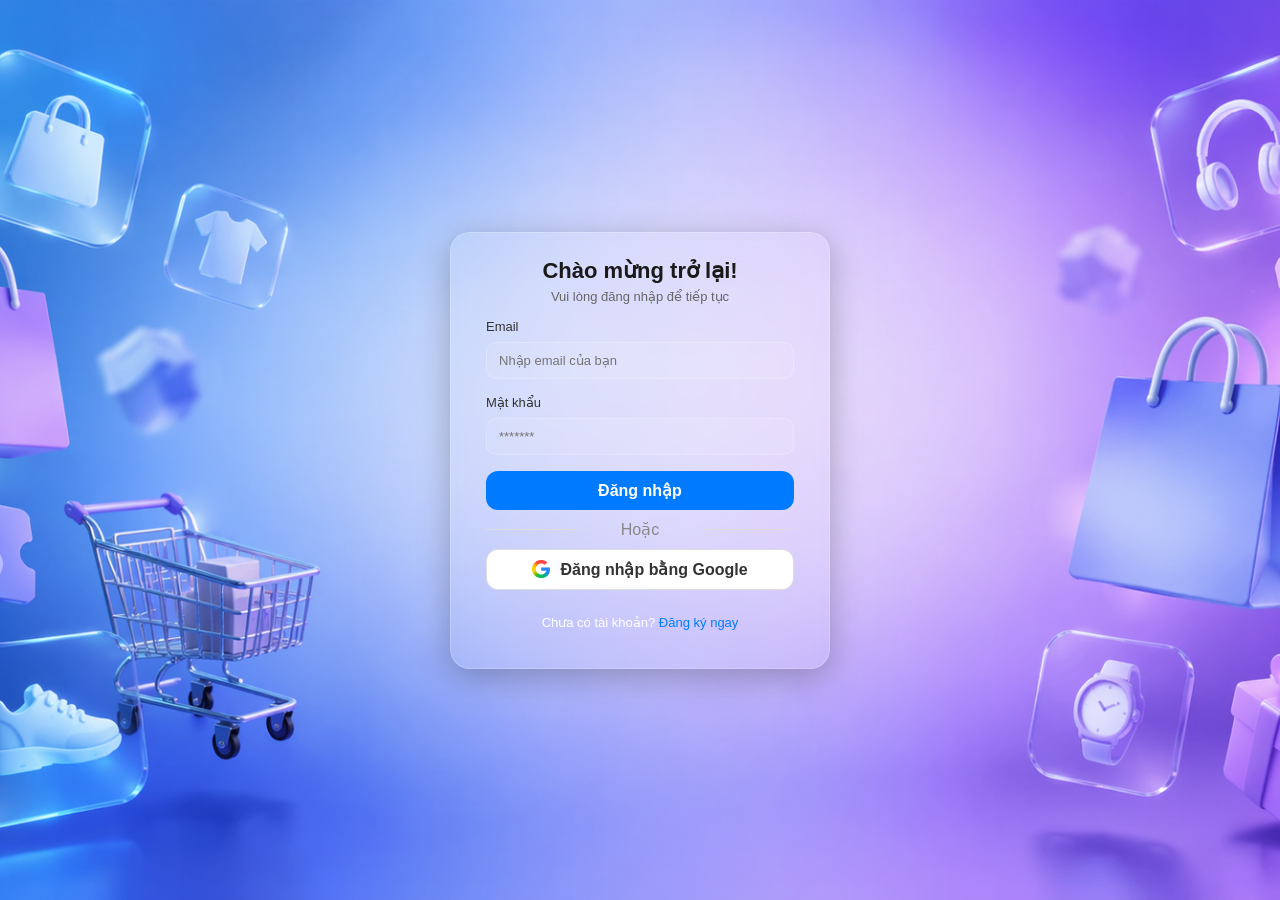
<file: views/auth/login.html>
<!doctype html>
<html lang="vi">
  <head>
    <meta charset="UTF-8" />
    <meta name="viewport" content="width=device-width, initial-scale=1.0" />
    <title>Đăng nhập | SmartCart</title>
    <link rel="stylesheet" href="/css/auth.css" />
  </head>
  <body>
    <div class="auth-wrapper">
      <div class="auth-card">
        <h2 class="auth-title">Chào mừng trở lại!</h2>
        <p class="auth-subtitle">Vui lòng đăng nhập để tiếp tục</p>

        <div
          id="errorMessage"
          class="error-message"
          style="display: none"
        ></div>

        <form id="loginForm">
          <div class="form-group">
            <label for="Email">Email</label>
            <input
              type="email"
              id="email"
              placeholder="Nhập email của bạn"
              required
            />
          </div>

          <div class="form-group">
            <label for="password">Mật khẩu</label>
            <input
              type="password"
              id="password"
              placeholder="*******"
              required
            />
          </div>

          <button type="submit" class="btn btn-primary" id="loginBtn">
            Đăng nhập
          </button>

          <div class="divider">
            <span>Hoặc</span>
          </div>

          <a
            href="http://localhost:6060/api/auth/google"
            class="btn btn-google"
            id="loginGoogle"
          >
            <img
              src="/assets/Google_Favicon_2025.svg.png"
              alt="Google"
              class="google-icon"
            />
            Đăng nhập bằng Google
          </a>
        </form>

        <p class="auth-footer">
          Chưa có tài khoản?
          <a href="/views/auth/register.html">Đăng ký ngay</a>
        </p>
      </div>
    </div>

    <script src="/js/config.js"></script>
    <script src="/js/auth.js"></script>
  </body>
</html>
</file>
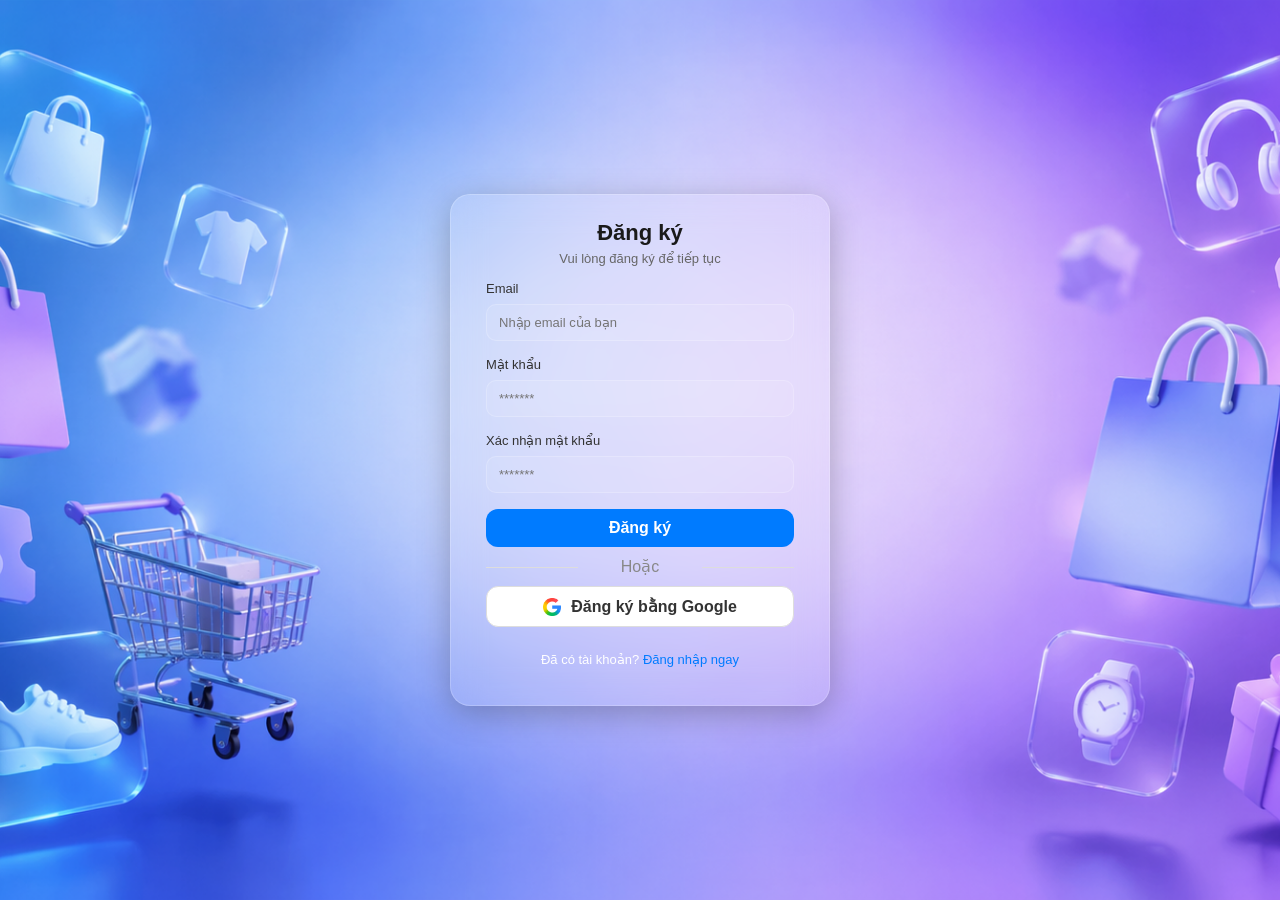
<file: views/auth/register.html>
<!doctype html>
<html lang="vi">
  <head>
    <meta charset="UTF-8" />
    <meta name="viewport" content="width=device-width, initial-scale=1.0" />
    <title>Đăng ký tài khoản</title>
    <link rel="stylesheet" href="/css/auth.css" />
  </head>
  <body>
    <div class="auth-wrapper">
      <div class="auth-card">
        <h2 class="auth-title">Đăng ký</h2>
        <p class="auth-subtitle">Vui lòng đăng ký để tiếp tục</p>

        <form id="registerForm">
          <div
            id="errorMessage"
            class="error-message"
            style="display: none"
          ></div>

          <div class="form-group">
            <label for="email">Email</label>
            <input
              type="email"
              id="email"
              placeholder="Nhập email của bạn"
              required
            />
          </div>

          <div class="form-group">
            <label for="password">Mật khẩu</label>
            <input
              type="password"
              id="password"
              placeholder="*******"
              required
            />
          </div>

          <div class="form-group">
            <label for="password">Xác nhận mật khẩu</label>
            <input
              type="password"
              id="confirmPassword"
              placeholder="*******"
              required
            />
          </div>

          <button type="submit" class="btn btn-primary" id="registerBtn">
            Đăng ký
          </button>

          <div class="divider">
            <span>Hoặc</span>
          </div>

          <a
            href="http://localhost:6060/api/auth/google"
            class="btn btn-google"
          >
            <img
              src="/assets/Google_Favicon_2025.svg.png"
              alt="Google"
              class="google-icon"
            />
            Đăng ký bằng Google
          </a>
        </form>

        <p class="auth-footer">
          Đã có tài khoản?
          <a href="/views/auth/login.html">Đăng nhập ngay</a>
        </p>
      </div>
    </div>

    <script src="/js/config.js"></script>
    <script src="/js/auth.js"></script>
  </body>
</html>
</file>
<file: css/admin/admin.css>
/* ============================================
   ADMIN DASHBOARD — Dark + Green Theme
   ============================================ */

:root {
  --sidebar-bg: #0f172a;
  --sidebar-width: 220px;
  --sidebar-text: #94a3b8;
  --sidebar-text-active: #ffffff;
  --sidebar-active-bg: rgba(22, 163, 74, 0.15);
  --sidebar-active-border: #16a34a;
  --sidebar-hover-bg: rgba(255, 255, 255, 0.05);

  --main-bg: #f1f5f9;
  --topbar-bg: #ffffff;
  --card-bg: #ffffff;
  --card-border: #e2e8f0;

  --text-primary: #0f172a;
  --text-secondary: #64748b;
  --text-muted: #94a3b8;

  --green-primary: #16a34a;
  --green-light: #dcfce7;
  --green-text: #166534;

  --blue-primary: #2563eb;
  --blue-light: #dbeafe;
  --blue-text: #1e40af;

  --amber-primary: #d97706;
  --amber-light: #fef3c7;
  --amber-text: #92400e;

  --red-primary: #dc2626;
  --red-light: #fee2e2;
  --red-text: #991b1b;

  --radius: 10px;
  --radius-sm: 6px;
  --font: "Be Vietnam Pro", sans-serif;
}

* {
  margin: 0;
  padding: 0;
  box-sizing: border-box;
}

body {
  font-family: var(--font);
  background: var(--main-bg);
  color: var(--text-primary);
  font-size: 14px;
  line-height: 1.5;
}

/* ============ LAYOUT ============ */
.admin-layout {
  display: flex;
  min-height: 100vh;
}

/* ============ SIDEBAR ============ */
.sidebar {
  width: var(--sidebar-width);
  background: var(--sidebar-bg);
  display: flex;
  flex-direction: column;
  position: fixed;
  top: 0;
  left: 0;
  bottom: 0;
  z-index: 100;
  transition: transform 0.25s ease;
  overflow-y: auto;
}

.sidebar-brand {
  padding: 20px 20px 16px;
  border-bottom: 1px solid rgba(255, 255, 255, 0.06);
}

.brand-smart {
  color: #fff;
  font-size: 18px;
  font-weight: 600;
}
.brand-cart {
  color: var(--green-primary);
  font-size: 18px;
  font-weight: 600;
}

.sidebar-label {
  display: block;
  font-size: 10px;
  color: var(--sidebar-text);
  letter-spacing: 2px;
  text-transform: uppercase;
  margin-top: 2px;
}

.sidebar-user {
  display: flex;
  align-items: center;
  gap: 10px;
  padding: 14px 20px;
  border-bottom: 1px solid rgba(255, 255, 255, 0.06);
}

.user-avatar {
  width: 36px;
  height: 36px;
  border-radius: 50%;
  background: var(--green-primary);
  color: #fff;
  font-weight: 600;
  font-size: 14px;
  display: flex;
  align-items: center;
  justify-content: center;
  flex-shrink: 0;
  overflow: hidden;
}

.user-avatar img {
  width: 100%;
  height: 100%;
  object-fit: cover;
}
.user-name {
  font-size: 13px;
  font-weight: 500;
  color: #fff;
}
.user-role {
  font-size: 11px;
  color: var(--sidebar-text);
}

.sidebar-nav {
  padding: 10px 0;
  flex: 1;
}

.nav-item {
  display: flex;
  align-items: center;
  gap: 10px;
  padding: 10px 20px;
  color: var(--sidebar-text);
  text-decoration: none;
  font-size: 13.5px;
  transition: all 0.15s;
  border-left: 3px solid transparent;
}

.nav-item:hover {
  background: var(--sidebar-hover-bg);
  color: #fff;
}

.nav-item.active {
  background: var(--sidebar-active-bg);
  color: var(--sidebar-text-active);
  border-left-color: var(--sidebar-active-border);
}

.nav-icon {
  font-size: 14px;
  width: 18px;
  text-align: center;
  flex-shrink: 0;
}

.nav-divider {
  height: 1px;
  background: rgba(255, 255, 255, 0.06);
  margin: 8px 20px;
}

.nav-logout {
  color: #f87171;
}
.nav-logout:hover {
  color: #fca5a5;
  background: rgba(248, 113, 113, 0.08);
}

/* ============ MAIN ============ */
.main-content {
  margin-left: var(--sidebar-width);
  flex: 1;
  display: flex;
  flex-direction: column;
  min-height: 100vh;
}

/* ============ TOPBAR ============ */
.topbar {
  background: var(--topbar-bg);
  border-bottom: 1px solid var(--card-border);
  padding: 0 24px;
  height: 56px;
  display: flex;
  align-items: center;
  gap: 16px;
  position: sticky;
  top: 0;
  z-index: 50;
}

.sidebar-toggle {
  background: none;
  border: none;
  font-size: 20px;
  cursor: pointer;
  color: var(--text-secondary);
  padding: 4px;
  display: none;
}

.page-title {
  font-size: 16px;
  font-weight: 600;
  color: var(--text-primary);
  flex: 1;
}

.topbar-right {
  display: flex;
  align-items: center;
  gap: 12px;
}

.topbar-time {
  font-size: 12px;
  color: var(--text-muted);
  font-variant-numeric: tabular-nums;
}

/* ============ PAGES ============ */
.page {
  display: none;
  padding: 24px;
}
.page.active {
  display: block;
}

/* ============ STAT CARDS ============ */
.stat-grid {
  display: grid;
  grid-template-columns: repeat(4, 1fr);
  gap: 16px;
  margin-bottom: 24px;
}

.stat-card {
  border-radius: var(--radius);
  padding: 20px;
  position: relative;
  overflow: hidden;
}

.stat-value {
  font-size: 28px;
  font-weight: 600;
  line-height: 1;
  margin-bottom: 6px;
}

.stat-label {
  font-size: 12px;
  font-weight: 500;
  opacity: 0.85;
}

.stat-icon {
  position: absolute;
  right: 16px;
  top: 16px;
  font-size: 28px;
  opacity: 0.18;
}

.stat-blue {
  background: var(--blue-primary);
  color: #fff;
}
.stat-green {
  background: var(--green-primary);
  color: #fff;
}
.stat-amber {
  background: var(--amber-primary);
  color: #fff;
}
.stat-red {
  background: var(--red-primary);
  color: #fff;
}

/* ============ SECTION CARDS ============ */
.section-card {
  background: var(--card-bg);
  border: 1px solid var(--card-border);
  border-radius: var(--radius);
  overflow: hidden;
  margin-bottom: 20px;
}

.section-header {
  display: flex;
  align-items: center;
  justify-content: space-between;
  padding: 16px 20px;
  border-bottom: 1px solid var(--card-border);
}

.section-title {
  font-size: 14px;
  font-weight: 600;
  color: var(--text-primary);
}

.section-badge {
  font-size: 11px;
  background: var(--green-light);
  color: var(--green-text);
  padding: 3px 10px;
  border-radius: 20px;
  font-weight: 500;
}

.section-link {
  font-size: 12px;
  color: var(--green-primary);
  text-decoration: none;
  font-weight: 500;
}

.section-link:hover {
  text-decoration: underline;
}

/* ============ CHART ============ */
.chart-area {
  padding: 20px;
  height: 260px;
  position: relative;
}

.chart-area canvas {
  width: 100% !important;
  height: 100% !important;
}

/* ============ TWO COL ============ */
.two-col {
  display: grid;
  grid-template-columns: 1fr 1fr;
  gap: 20px;
}

/* ============ TABLE ============ */
.table-wrap {
  overflow-x: auto;
}

.admin-table {
  width: 100%;
  border-collapse: collapse;
  font-size: 13px;
}

.admin-table th {
  padding: 10px 16px;
  text-align: left;
  font-size: 11px;
  font-weight: 600;
  color: var(--text-muted);
  text-transform: uppercase;
  letter-spacing: 0.5px;
  background: #f8fafc;
  border-bottom: 1px solid var(--card-border);
}

.admin-table td {
  padding: 11px 16px;
  border-bottom: 1px solid #f1f5f9;
  color: var(--text-primary);
}

.admin-table tr:last-child td {
  border-bottom: none;
}
.admin-table tr:hover td {
  background: #f8fafc;
}

.table-loading {
  text-align: center;
  color: var(--text-muted);
  padding: 24px !important;
}

/* ============ STATUS BADGES ============ */
.badge {
  display: inline-block;
  padding: 3px 8px;
  border-radius: 20px;
  font-size: 11px;
  font-weight: 500;
}

.badge-purple {
  background: #f3e8ff;
  color: #7e22ce;
}

.badge-pending {
  background: var(--amber-light);
  color: var(--amber-text);
}
.badge-success {
  background: var(--green-light);
  color: var(--green-text);
}
.badge-danger {
  background: var(--red-light);
  color: var(--red-text);
}
.badge-info {
  background: var(--blue-light);
  color: var(--blue-text);
}

.input-select {
  padding: 7px 12px;
  border: 1px solid var(--card-border);
  border-radius: var(--radius-sm);
  font-size: 13px;
  font-family: var(--font);
  outline: none;
  background: #fff;
  cursor: pointer;
}

/* ============ PLACEHOLDER PAGES ============ */
.placeholder-page {
  display: flex;
  flex-direction: column;
  align-items: center;
  justify-content: center;
  min-height: 400px;
  gap: 12px;
  color: var(--text-muted);
}

.placeholder-icon {
  font-size: 40px;
  opacity: 0.3;
}
.placeholder-page h2 {
  font-size: 18px;
  font-weight: 600;
  color: var(--text-secondary);
}
.placeholder-page p {
  font-size: 13px;
}

/* ============ ORDER DETAIL ============ */
.detail-section {
  margin-bottom: 16px;
}

.detail-label {
  font-size: 11px;
  font-weight: 600;
  color: var(--text-muted);
  text-transform: uppercase;
  letter-spacing: 0.5px;
  margin-bottom: 6px;
}

.detail-row {
  display: grid;
  grid-template-columns: 1fr 1fr;
  gap: 16px;
  margin-bottom: 16px;
}

/*==== Users ====*/

.input-search {
  padding: 7px 12px;
  border: 1px solid var(--card-border);
  border-radius: var(--radius-sm);
  font-size: 13px;
  font-family: var(--font);
  outline: none;
  width: 220px;
  transition: border 0.15s;
}

.input-search:focus {
  border-color: var(--green-primary);
}

/* Btn-action */
.btn-action {
  padding: 5px 10px;
  border: none;
  border-radius: var(--radius-sm);
  font-size: 12px;
  font-family: var(--font);
  cursor: pointer;
  font-weight: 500;
  transition: opacity 0.15s;
}

.btn-action:hover {
  opacity: 0.8;
}

.btn-edit {
  background: var(--blue-light);
  color: var(--blue-text);
}

.btn-delete {
  background: var(--red-light);
  color: var(--red-text);
}

/* Marketing và giao diện */
.drop {
  display: flex;
  align-items: center;

  gap: 10px;
  color: var(--sidebar-text);
  text-decoration: none;
  font-size: 13.5px;
  transition: all 0.15s;
  border-left: 3px solid transparent;
}

.submenu-arrow {
  font-size: 12px;
  transition: transform 0.3s;
}

.marketing-submenu {
  display: none;
  flex-direction: column;
  padding-left: 30px;
  gap: 12px;
  margin-top: 8px;
}

.marketing-submenu.show {
  display: flex;
}

.submenu-arrow.rotate {
  transform: rotate(180deg);
}

.featured-products {
  color: #a0aec0;
  text-decoration: none;
  font-size: 12.5px;
}

.featured-products:hover {
  background: var(--sidebar-hover-bg);
  color: #fff;
}

.banners {
  color: #a0aec0;
  text-decoration: none;
  font-size: 12.5px;
}

.banners:hover {
  background: var(--sidebar-hover-bg);
  color: #fff;
}

.coupons {
  color: #a0aec0;
  text-decoration: none;
  font-size: 12.5px;
}

.coupons:hover {
  background: var(--sidebar-hover-bg);
  color: #fff;
}

/* ============ TOGGLE SWITCH ============ */
.toggle-switch {
  position: relative;
  display: inline-block;
  width: 44px;
  height: 24px;
  cursor: pointer;
}

.toggle-switch input {
  opacity: 0;
  width: 0;
  height: 0;
}

.toggle-slider {
  position: absolute;
  inset: 0;
  background: #e2e8f0;
  border-radius: 24px;
  transition: background 0.2s;
}

.toggle-slider::before {
  content: "";
  position: absolute;
  width: 18px;
  height: 18px;
  left: 3px;
  top: 3px;
  background: #fff;
  border-radius: 50%;
  transition: transform 0.2s;
}

.toggle-switch input:checked + .toggle-slider {
  background: var(--green-primary);
}

.toggle-switch input:checked + .toggle-slider::before {
  transform: translateX(20px);
}

/* ============ RESPONSIVE ============ */
@media (max-width: 1024px) {
  .stat-grid {
    grid-template-columns: repeat(2, 1fr);
  }
  .two-col {
    grid-template-columns: 1fr;
  }
}

@media (max-width: 768px) {
  .sidebar {
    transform: translateX(-100%);
  }
  .sidebar.open {
    transform: translateX(0);
  }
  .main-content {
    margin-left: 0;
  }
  .sidebar-toggle {
    display: block;
  }
  .stat-grid {
    grid-template-columns: repeat(2, 1fr);
  }
}
</file>
<file: css/admin/banner.css>
/* ============ MODAL ============ */
.modal-overlay {
  display: none;
  position: fixed;
  inset: 0;
  background: rgba(0, 0, 0, 0.5);
  z-index: 200;
  align-items: center;
  justify-content: center;
}

.modal-overlay.active {
  display: flex;
}

.modal {
  background: #fff;
  border-radius: var(--radius);
  width: 100%;
  max-width: 600px;
  max-height: 90vh;
  overflow-y: auto;
}

.modal-header {
  display: flex;
  align-items: center;
  justify-content: space-between;
  padding: 16px 20px;
  border-bottom: 1px solid var(--card-border);
}

.modal-title {
  font-size: 15px;
  font-weight: 600;
  color: var(--text-primary);
}

.modal-close {
  background: none;
  border: none;
  font-size: 16px;
  cursor: pointer;
  color: var(--text-muted);
  padding: 4px;
}

.modal-close:hover {
  color: var(--text-primary);
}

.modal-body {
  padding: 20px;
  display: flex;
  flex-direction: column;
  gap: 16px;
}

.modal-footer {
  display: flex;
  justify-content: flex-end;
  gap: 10px;
  padding: 16px 20px;
  border-top: 1px solid var(--card-border);
}

/* ============ FORM ============ */
.form-group {
  display: flex;
  flex-direction: column;
  gap: 6px;
}

.form-group label {
  font-size: 13px;
  font-weight: 500;
  color: var(--text-secondary);
}

.form-group select,
.form-group input,
.form-group textarea {
  padding: 8px 12px;
  border: 1px solid var(--card-border);
  border-radius: var(--radius-sm);
  font-size: 13px;
  font-family: var(--font);
  outline: none;
  transition: border 0.15s;
}

.form-group select:focus,
.form-group input:focus {
  border-color: var(--green-primary);
}

.form-error {
  font-size: 13px;
  color: var(--red-primary);
  min-height: 18px;
}
/* ============ BUTTONS ============ */

.btn-primary {
  background: var(--green-primary);
  color: #fff;
  border: none;
  padding: 8px 16px;
  border-radius: var(--radius-sm);
  font-size: 13px;
  font-family: var(--font);
  font-weight: 500;
  cursor: pointer;
  transition: background 0.15s;
}

.btn-primary:hover {
  background: var(--green-text);
}

.btn-secondary {
  background: #fff;
  color: var(--text-secondary);
  border: 1px solid var(--card-border);
  padding: 8px 16px;
  border-radius: var(--radius-sm);
  font-size: 13px;
  font-family: 500;
  cursor: pointer;
  transition: background 0.15s;
}

.btn-secondary:hover {
  background: var(--main-bg);
}
</file>
<file: css/admin/cart.css>
/* Bố cục 3 thẻ ngang nhau */
.dashboard-stats {
  display: grid;
  grid-template-columns: repeat(3, 1fr);
  gap: 20px;
}

/* Card Style */
.stat-card {
  background: #fff;
  border-radius: 12px;
  padding: 25px;
  display: flex;
  align-items: center;
  margin-top: 10px;
  gap: 20px;
  box-shadow: 0 4px 15px rgba(0, 0, 0, 0.05);
  transition: transform 0.3s ease;
}

.stat-card:hover {
  transform: translateY(-5px);
}

/* Biểu tượng trong Card */
.stat-icon-c {
  font-size: 2.5rem;
  width: 60px;
  height: 60px;
  display: flex;
  align-items: center;
  justify-content: center;
  border-radius: 50%;
}

/* Chữ trong Card */
.stat-info h3 {
  margin: 0;
  font-size: 0.9rem;
  color: #666;
  text-transform: uppercase;
  letter-spacing: 0.5px;
}

.stat-info .stat-number {
  margin: 5px 0 0 0;
  font-size: 1.8rem;
  font-weight: bold;
  color: #333;
}

/* Đổ màu cho từng Card */
.stat-card.blue .stat-icon-c {
  background: #e3f2fd;
  color: #2563eb;
}
.stat-card.orange .stat-icon-c {
  background: #fff3e0;
  color: #d97706;
}
.stat-card.green .stat-icon-c {
  background: #e8f5e9;
  color: #16a34a;
}
</file>
<file: css/admin/payment.css>
/* ============ MODAL ============ */
.modal-overlay {
    display: none;
    position: fixed;
    inset: 0;
    background: rgba(0,0,0,0.5);
    z-index: 200;
    align-items: center;
    justify-content: center;
}

.modal-overlay.active {
    display: flex;
}

.modal {
    background: #fff;
    border-radius: var(--radius);
    width: 100%;
    max-width: 600px;
    max-height: 90vh;
    overflow-y: auto;
}

.modal-header {
    display: flex;
    align-items: center;
    justify-content: space-between;
    padding: 16px 20px;
    border-bottom: 1px solid var(--card-border);
}

.modal-title {
    font-size: 15px;
    font-weight: 600;
    color: var(--text-primary);
}

.modal-close {
    background: none;
    border: none;
    font-size: 16px;
    cursor: pointer;
    color: var(--text-muted);
    padding: 4px;
}

.modal-close:hover { color: var(--text-primary); }

.modal-body {
    padding: 20px;
    display: flex;
    flex-direction: column;
    gap: 16px;
}

.modal-footer {
    display: flex;
    justify-content: flex-end;
    gap: 10px;
    padding: 16px 20px;
    border-top: 1px solid var(--card-border);
}

/* ============ FORM ============ */
.form-group {
    display: flex;
    flex-direction: column;
    gap: 6px;
}

.form-group label {
    font-size: 13px;
    font-weight: 500;
    color: var(--text-secondary);
}

.form-group select,
.form-group input,
.form-group textarea {
    padding: 8px 12px;
    border: 1px solid var(--card-border);
    border-radius: var(--radius-sm);
    font-size: 13px;
    font-family: var(--font);
    outline: none;
    transition: border 0.15s;
}

.form-group select:focus,
.form-group input:focus {
    border-color: var(--green-primary);
}

.form-error {
    font-size: 13px;
    color: var(--red-primary);
    min-height: 18px;
}
</file>
<file: css/admin/products.css>
/* ============ SECTION TOOLS ============ */
/* Thanh tìm kiếm + filter bên phải section-header */

:root {
    --sidebar-bg: #0f172a;
    --sidebar-width: 220px;
    --sidebar-text: #94a3b8;
    --sidebar-text-active: #ffffff;
    --sidebar-active-bg: rgba(22, 163, 74, 0.15);
    --sidebar-active-border: #16a34a;
    --sidebar-hover-bg: rgba(255,255,255,0.05);

    --main-bg: #f1f5f9;
    --topbar-bg: #ffffff;
    --card-bg: #ffffff;
    --card-border: #e2e8f0;

    --text-primary: #0f172a;
    --text-secondary: #64748b;
    --text-muted: #94a3b8;

    --green-primary: #16a34a;
    --green-light: #dcfce7;
    --green-text: #166534;

    --blue-primary: #2563eb;
    --blue-light: #dbeafe;
    --blue-text: #1e40af;

    --amber-primary: #d97706;
    --amber-light: #fef3c7;
    --amber-text: #92400e;

    --red-primary: #dc2626;
    --red-light: #fee2e2;
    --red-text: #991b1b;

    --radius: 10px;
    --radius-sm: 6px;
    --font: 'Be Vietnam Pro', sans-serif;
}

.section-tools {
    display: flex;
    align-items: center;
    gap: 10px;
}

.input-search {
    padding: 7px 12px;
    border: 1px solid var(--card-border);
    border-radius: var(--radius-sm);
    font-size: 13px;
    font-family: var(--font);
    outline: none;
    width: 220px;
    transition: border 0.15s;
}

.input-search:focus {
    border-color: var(--green-primary);
}

.input-select {
    padding: 7px 12px;
    border: 1px solid var(--card-border);
    border-radius: var(--radius-sm);
    font-size: 13px;
    font-family: var(--font);
    outline: none;
    background: #fff;
    cursor: pointer;
}

.input-select:focus {
    border-color: var(--green-primary);
}

/* ============ BUTTONS ============ */

.btn-primary {
    background: var(--green-primary);
    color: #fff;
    border: none;
    padding: 8px 16px;
    border-radius: var(--radius-sm);
    font-size: 13px;
    font-family: var(--font);
    font-weight: 500;
    cursor: pointer;
    transition: background 0.15s;
}

.btn-primary:hover { background: var(--green-text);}

.btn-secondary {
    background: #fff;
    color: var(--text-secondary);
    border: 1px solid var(--card-border);
    padding: 8px 16px;
    border-radius: var(--radius-sm);
    font-size: 13px;
    font-family: 500;
    cursor: pointer;
    transition: background 0.15s;
}

.btn-secondary:hover { background: var(--main-bg); }

.btn-action {
    padding: 5px 10px;
    border: none;
    border-radius: var(--radius-sm);
    font-size: 12px;
    font-family: var(--font);
    cursor: pointer;
    font-weight: 500;
    transition: opacity 0.15s;
}

.btn-action:hover { opacity: 0.8; }

.btn-edit {
    background: var(--blue-light);
    color: var(--blue-text);
}

.btn-delete {
    background: var(--red-light);
    color: var(--red-text);
}

/* ============ MODAL ============ */

.modal-overlay {
    display: none;          /* ẩn mặc định */
    position: fixed;
    inset: 0;               /* top:0 right:0 bottom:0 left:0 */
    background: rgba(0,0,0,0.5);
    z-index: 200;
    align-items: center;
    justify-content: center;
}

/* Khi JS thêm class active → hiện modal */
.modal-overlay.active {
    display: flex;
}

.modal {
    background: #fff;
    border-radius: var(--radius);
    width: 100%;
    max-width: 600px;
    max-height: 90vh;
    overflow-y: auto;
    box-shadow: 0 8px 32px rgba(0,0,0,0.12);
}

.modal-header {
    display: flex;
    align-items: center;
    justify-content: space-between;
    padding: 16px 20px;
    border-bottom: 1px solid var(--card-border);
}

.modal-title {
    font-size: 15px;
    font-weight: 600;
    color: var(--text-primary);
}

.modal-close {
    background: none;
    border: none;
    font-size: 16px;
    cursor: pointer;
    color: var(--text-muted);
    padding: 4px;
    transition: color 0.15s;
}

.modal-close:hover { color: var(--text-primary); }

.modal-body {
    padding: 20px;
    display: flex;
    flex-direction: column;
    gap: 16px;
}

.modal-footer {
    display: flex;
    justify-content: flex-end;
    gap: 10px;
    padding: 16px 20px;
    border-top: 1px solid var(--card-border);
}

/* ============ FORM ============ */

.form-row {
    display: grid;
    grid-template-columns: 1fr 1fr;
    gap: 16px;
}

.form-group {
    display: flex;
    flex-direction: column;
    gap: 6px;
}

.form-group label {
    font-size: 13px;
    font-weight: 500;
    color: var(--text-secondary);
}

.required { color: var(--red-primary); }

.form-group input,
.form-group select,
.form-group textarea {
    padding: 8px 12px;
    border: 1px solid var(--card-border);
    border-radius: var(--radius-sm);
    font-size: 13px;
    font-family: var(--font);
    outline: none;
    transition: border 0.15s;
    color: var(--text-primary);
}

.form-group input:focus,
.form-group select:focus,
.form-group textarea:focus {
    border-color: var(--green-primary);
}

.form-group textarea { resize: vertical; }

.form-error {
    font-size: 13px;
    color: var(--red-primary);
    min-height: 18px;
}

/* ============ IMAGE PREVIEW ============ */

.image-preview {
    margin-top: 8px;
    width: 120px;
    height: 120px;
    border: 1px dashed var(--card-border);
    border-radius: var(--radius-sm);
    display: flex;
    align-items: center;
    justify-content: center;
    overflow: hidden;
    color: var(--text-muted);
    font-size: 12px;
}

.image-preview img {
    width: 100%;
    height: 100%;
    object-fit: cover;
}
</file>
<file: css/admin/reviews.css>
.stat-card.yellow .stat-icon-r {
  background: #fff8e1;
  color: #ffb300;
}
.stat-card.red .stat-icon-r {
  background: #ffebee;
  color: #e53935;
}

/* Thiết kế cho ngôi sao*/
.stars {
  color: #ffb300;
  font-size: 1.1rem;
  margin-bottom: 5px;
}

/* Nội dung bình luận */
.review-comment {
  font-size: 0.95rem;
  color: #444;
  margin-top: 5px;
  font-style: italic;
  max-width: 300px;
  word-wrap: break-word;
}

/* Nhãn trạng thái */
.status-badge {
  padding: 5px 12px;
  border-radius: 20px;
  font-size: 0.85rem;
  font-weight: bold;
}
.status-badge.active {
  background: #e8f5e9;
  color: #2e7d32;
}
.status-badge.hidden {
  background: #ffebee;
  color: #c62828;
}

/* Nút thao tác */
.btn-toggle-status {
  padding: 6px 12px;
  border: none;
  border-radius: 6px;
  cursor: pointer;
  font-weight: bold;
  transition: 0.2s;
}
.btn-hide {
  background: #ffcdd2;
  color: #c62828;
}
.btn-hide:hover {
  background: #e57373;
  color: #fff;
}
.btn-show {
  background: #c8e6c9;
  color: #2e7d32;
}
.btn-show:hover {
  background: #81c784;
  color: #fff;
}

/* Chỉnh sửa hiển thị người dùng và sản phẩm trong bảng */
.user-info,
.product-info {
  display: flex;
  flex-direction: column;
}
.product-name {
  font-weight: 500;
  color: #1976d2;
}

/* Card Style */
.stat-card {
  background: #fff;
  border-radius: 12px;
  padding: 25px;
  display: flex;
  align-items: center;
  margin-top: 10px;
  gap: 20px;
  box-shadow: 0 4px 15px rgba(0, 0, 0, 0.05);
  transition: transform 0.3s ease;
}

.stat-card:hover {
  transform: translateY(-5px);
}

/* Search và lọc*/
.filter-toolbar {
  display: flex;
  gap: 15px;
  margin: 20px 0;
  padding: 15px;
  background: #f8f9fa;
  border-radius: 8px;
}

.filter-rating {
  padding: 8px;
  border-radius: 6px;
  border: 1px solid #ddd;
}

.filter-status {
  padding: 8px;
  border-radius: 6px;
  border: 1px solid #ddd;
}

.filter-search {
  flex: 1;
  padding: 8px;
  border-radius: 6px;
  border: 1px solid #ddd;
}

.BtnFilters {
  padding: 8px 20px;
  background: #1976d2;
  color: white;
  border: none;
  border-radius: 6px;
  cursor: pointer;
  font-weight: bold;
}
.reset-filters {
  padding: 8px 20px;
  background: #e0e0e0;
  color: #333;
  border: none;
  border-radius: 6px;
  cursor: pointer;
  font-weight: bold;
  margin-left: 10px;
}
</file>
<file: css/admin/shipment.css>
/* Modal */
/* Trạng thái mặc định: Ẩn Modal đi */
/* .modal-overlay {
  display: none;
  position: fixed;
  inset: 0;
  background: rgba(0, 0, 0, 0.5);
  z-index: 1000;
  align-items: center;
  justify-content: center;
}

/* Trạng thái kích hoạt: Khi JS thêm class "active" -> Hiện Modal lên */
/* .modal-overlay.active {
  display: flex;
} */

/* Trang trí sơ lại cho cái cục Modal trắng bên trong (nếu CSS cũ của bạn chưa có) */
/* .modal {
  background: white;
  padding: 25px;
  border-radius: 10px;
  width: 100%;
  max-width: 500px;
  box-shadow: 0 10px 25px rgba(0, 0, 0, 0.1);
} */

/* ============ MODAL ============ */

.modal-overlay {
  display: none; /* ẩn mặc định */
  position: fixed;
  inset: 0; /* top:0 right:0 bottom:0 left:0 */
  background: rgba(0, 0, 0, 0.5);
  z-index: 200;
  align-items: center;
  justify-content: center;
}

/* Khi JS thêm class active → hiện modal */
.modal-overlay.active {
  display: flex;
}

.modal {
  background: #fff;
  border-radius: var(--radius);
  width: 100%;
  max-width: 600px;
  max-height: 90vh;
  overflow-y: auto;
  box-shadow: 0 8px 32px rgba(0, 0, 0, 0.12);
}

.modal-header {
  display: flex;
  align-items: center;
  justify-content: space-between;
  padding: 16px 20px;
  border-bottom: 1px solid var(--card-border);
}

.modal-title {
  font-size: 15px;
  font-weight: 600;
  color: var(--text-primary);
}

.modal-close {
  background: none;
  border: none;
  font-size: 16px;
  cursor: pointer;
  color: var(--text-muted);
  padding: 4px;
  transition: color 0.15s;
}

.modal-close:hover {
  color: var(--text-primary);
}

.modal-body {
  padding: 20px;
  display: flex;
  flex-direction: column;
  gap: 16px;
}

.modal-footer {
  display: flex;
  justify-content: flex-end;
  gap: 10px;
  padding: 16px 20px;
  border-top: 1px solid var(--card-border);
}

/* ============ FORM ============ */

.form-row {
  display: grid;
  grid-template-columns: 1fr 1fr;
  gap: 16px;
}

.form-group {
  display: flex;
  flex-direction: column;
  gap: 6px;
}

.form-group label {
  font-size: 13px;
  font-weight: 500;
  color: var(--text-secondary);
}

.required {
  color: var(--red-primary);
}

.form-group input,
.form-group select,
.form-group textarea {
  padding: 8px 12px;
  border: 1px solid var(--card-border);
  border-radius: var(--radius-sm);
  font-size: 13px;
  font-family: var(--font);
  outline: none;
  transition: border 0.15s;
  color: var(--text-primary);
}

.form-group input:focus,
.form-group select:focus,
.form-group textarea:focus {
  border-color: var(--green-primary);
}

.form-group textarea {
  resize: vertical;
}

.form-error {
  font-size: 13px;
  color: var(--red-primary);
  min-height: 18px;
}

/* ============ BUTTONS ============ */

.btn-primary {
  background: var(--green-primary);
  color: #fff;
  border: none;
  padding: 8px 16px;
  border-radius: var(--radius-sm);
  font-size: 13px;
  font-family: var(--font);
  font-weight: 500;
  cursor: pointer;
  transition: background 0.15s;
}

.btn-primary:hover {
  background: var(--green-text);
}

.btn-secondary {
  background: #fff;
  color: var(--text-secondary);
  border: 1px solid var(--card-border);
  padding: 8px 16px;
  border-radius: var(--radius-sm);
  font-size: 13px;
  font-family: 500;
  cursor: pointer;
  transition: background 0.15s;
}

.btn-secondary:hover {
  background: var(--main-bg);
}

.btn-action {
  padding: 5px 10px;
  border: none;
  border-radius: var(--radius-sm);
  font-size: 12px;
  font-family: var(--font);
  cursor: pointer;
  font-weight: 500;
  transition: opacity 0.15s;
}

.btn-action:hover {
  opacity: 0.8;
}

.btn-edit {
  background: var(--blue-light);
  color: var(--blue-text);
}

.btn-delete {
  background: var(--red-light);
  color: var(--red-text);
}

/* section */
.section-tools {
  display: flex;
  align-items: center;
  gap: 10px;
}

.input-search {
  padding: 7px 12px;
  border: 1px solid var(--card-border);
  border-radius: var(--radius-sm);
  font-size: 13px;
  font-family: var(--font);
  outline: none;
  width: 220px;
  transition: border 0.15s;
}

.input-search:focus {
  border-color: var(--green-primary);
}

.input-select {
  padding: 7px 12px;
  border: 1px solid var(--card-border);
  border-radius: var(--radius-sm);
  font-size: 13px;
  font-family: var(--font);
  outline: none;
  background: #fff;
  cursor: pointer;
}

.input-select:focus {
  border-color: var(--green-primary);
}
</file>
<file: css/auth.css>
* {
  box-sizing: border-box;
  font-family: "Segoe UI", "Segoe UI", Tahoma, Geneva, Verdana, sans-serif;
}

body {
  background-color: #f0f2f5;
  margin: 0;
  display: flex;
  justify-content: center;
  align-items: center;
  min-height: 100vh;

  background-image: url("/assets/nenlogin.png"); /* đường dẫn ảnh */
  background-size: cover; /* phủ full màn hình */
  background-position: center; /* căn giữa */
  background-repeat: no-repeat; /* không lặp */
}

.auth-card {
  width: 380px; /* Quay về kích thước gọn gàng */
  padding: 25px 35px;
  background: rgba(255, 255, 255, 0.1);
  backdrop-filter: blur(16px);
  -webkit-backdrop-filter: blur(16px);
  border-radius: 20px;
  border: 1px solid rgba(255, 255, 255, 0.2);
  box-shadow: 0 8px 32px rgba(0, 0, 0, 0.25);
  color: white;

  /* Xóa max-height và overflow để không còn thanh cuộn */
  max-height: none;
  overflow-y: visible;
}

.auth-title {
  margin: 0 0 5px;
  font-size: 22px;
  text-align: center;
  color: #1a1a1a;
}

.auth-subtitle {
  margin: 0 0 15px;
  color: #666;
  text-align: center;
  font-size: 13px;
}

.form-group {
  margin-bottom: 12px;
}
.form-group label {
  display: block;
  margin-bottom: 4px;
  font-weight: 500;
  font-size: 13px;
  color: #333;
}

.form-group input {
  width: 100%;
  padding: 10px 12px;
  margin: 4px 0;

  border: 1px solid rgba(255, 255, 255, 0.2);
  border-radius: 10px;

  background: rgba(255, 255, 255, 0.08);
  color: black;
  outline: none;
  font-size: 13px;
}
.form-group input:focus {
  border-color: #007bff;
  outline: none;
}

.btn {
  width: 100%;
  padding: 10px;
  margin-top: 10px;

  border: none;
  border-radius: 12px;

  font-size: 16px;
  font-weight: 600;
  transition: all 0.3s ease;
  cursor: pointer;

  display: flex;
  justify-content: center;
  align-items: center;
  text-decoration: none;
}

.btn-primary {
  background-color: #007bff;
  color: white;
}
.btn-primary:hover {
  transform: translateY(-2px);
  box-shadow: 0 6px 20px rgba(79, 172, 254, 0.4);
}
.btn-google {
  background-color: #ffffff;
  color: #333;
  border: 1px solid #ddd;
  margin-bottom: 20px;
}
.btn-google:hover {
  transform: translateY(-2px);
  box-shadow: 0 6px 20px rgba(79, 172, 254, 0.4);
}
.google-icon {
  width: 18px;
  height: 18px;
  margin-right: 10px;
}

.divider {
  text-align: center;
  margin: 10px 0;
  color: #888;
  position: relative;
}
.divider::before,
.divider::after {
  content: "";
  position: absolute;
  top: 50%;
  width: 30%;
  height: 1px;
  background: #ddd;
}
.divider::before {
  left: 0;
}
.divider::after {
  right: 0;
}

.auth-footer {
  text-align: center;
  margin-top: 25px;
  font-size: 13px;
}
.auth-footer a {
  color: #007bff;
  text-decoration: none;
}

.error-message {
  background: #fee2e2;
  color: #ef4444;
  padding: 10px;
  border-radius: 6px;
  margin-bottom: 20px;
  text-align: center;
  font-size: 14px;
}

/* Khi màn hình nhỏ hơn 480px */
@media (max-width: 480px) {
  body {
    /* Đảm bảo nền không bị vỡ trên mobile */
    background-attachment: fixed;
    padding: 20px; /* Thêm chút đệm để card không chạm khít mép đáy */
  }

  .auth-card {
    width: 100%; /* card sẽ chiếm 100% chiều rộng của container */
    padding: 20px 25px; /* Thu nhỏ padding bên trong để dành chỗ cho nội dung */
    border-radius: 15px; /* Giảm độ bo góc một chút cho hợp màn hình nhỏ */
  }

  .auth-title {
    font-size: 20px; /* Thu nhỏ tiêu đề một chút */
  }

  .form-group input {
    padding: 12px; /* Giữ ô input to rõ để dễ chạm bằng ngón tay */
    font-size: 16px; /* Lưu ý: font-size trên mobile nên từ 16px để tránh trình duyệt tự động phóng to (zoom) khi focus */
  }

  .btn {
    padding: 14px; /* Nút bấm trên mobile nên to hơn một chút để dễ bấm*/
  }
}
</file>
